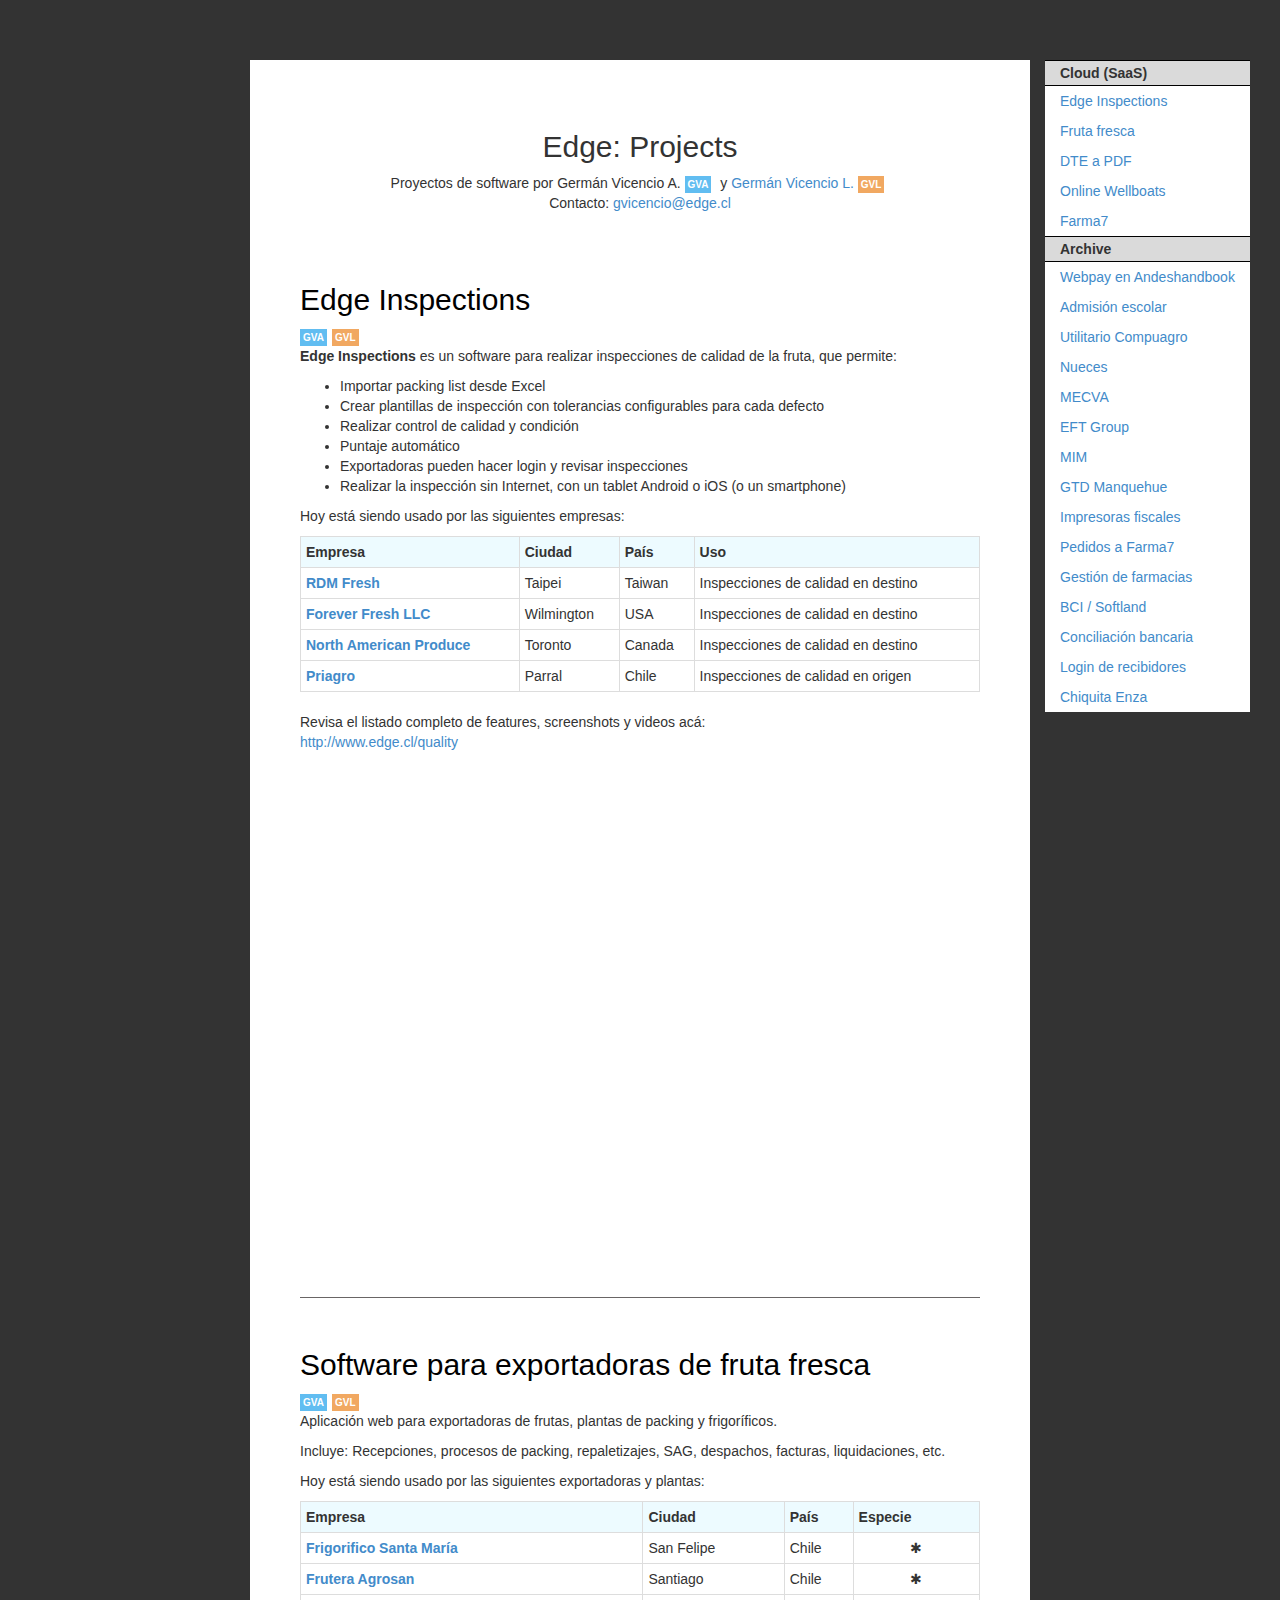
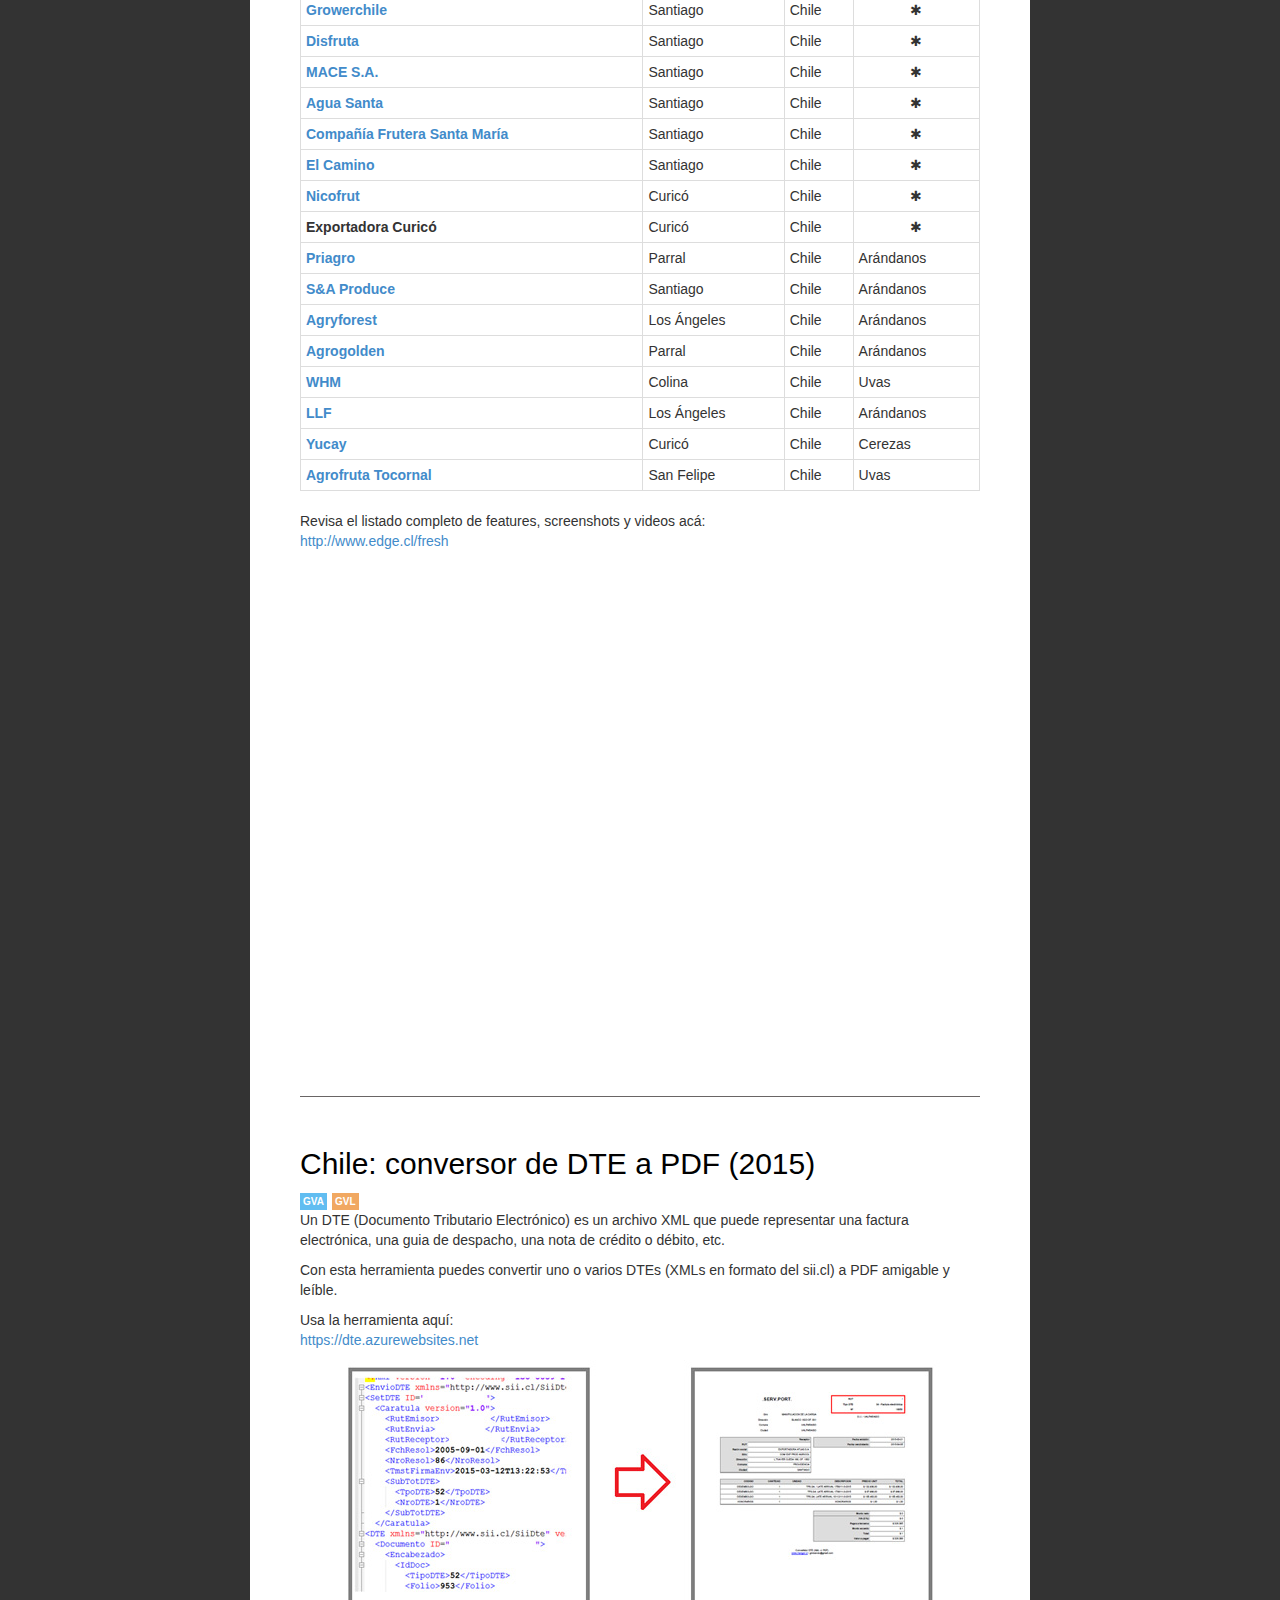
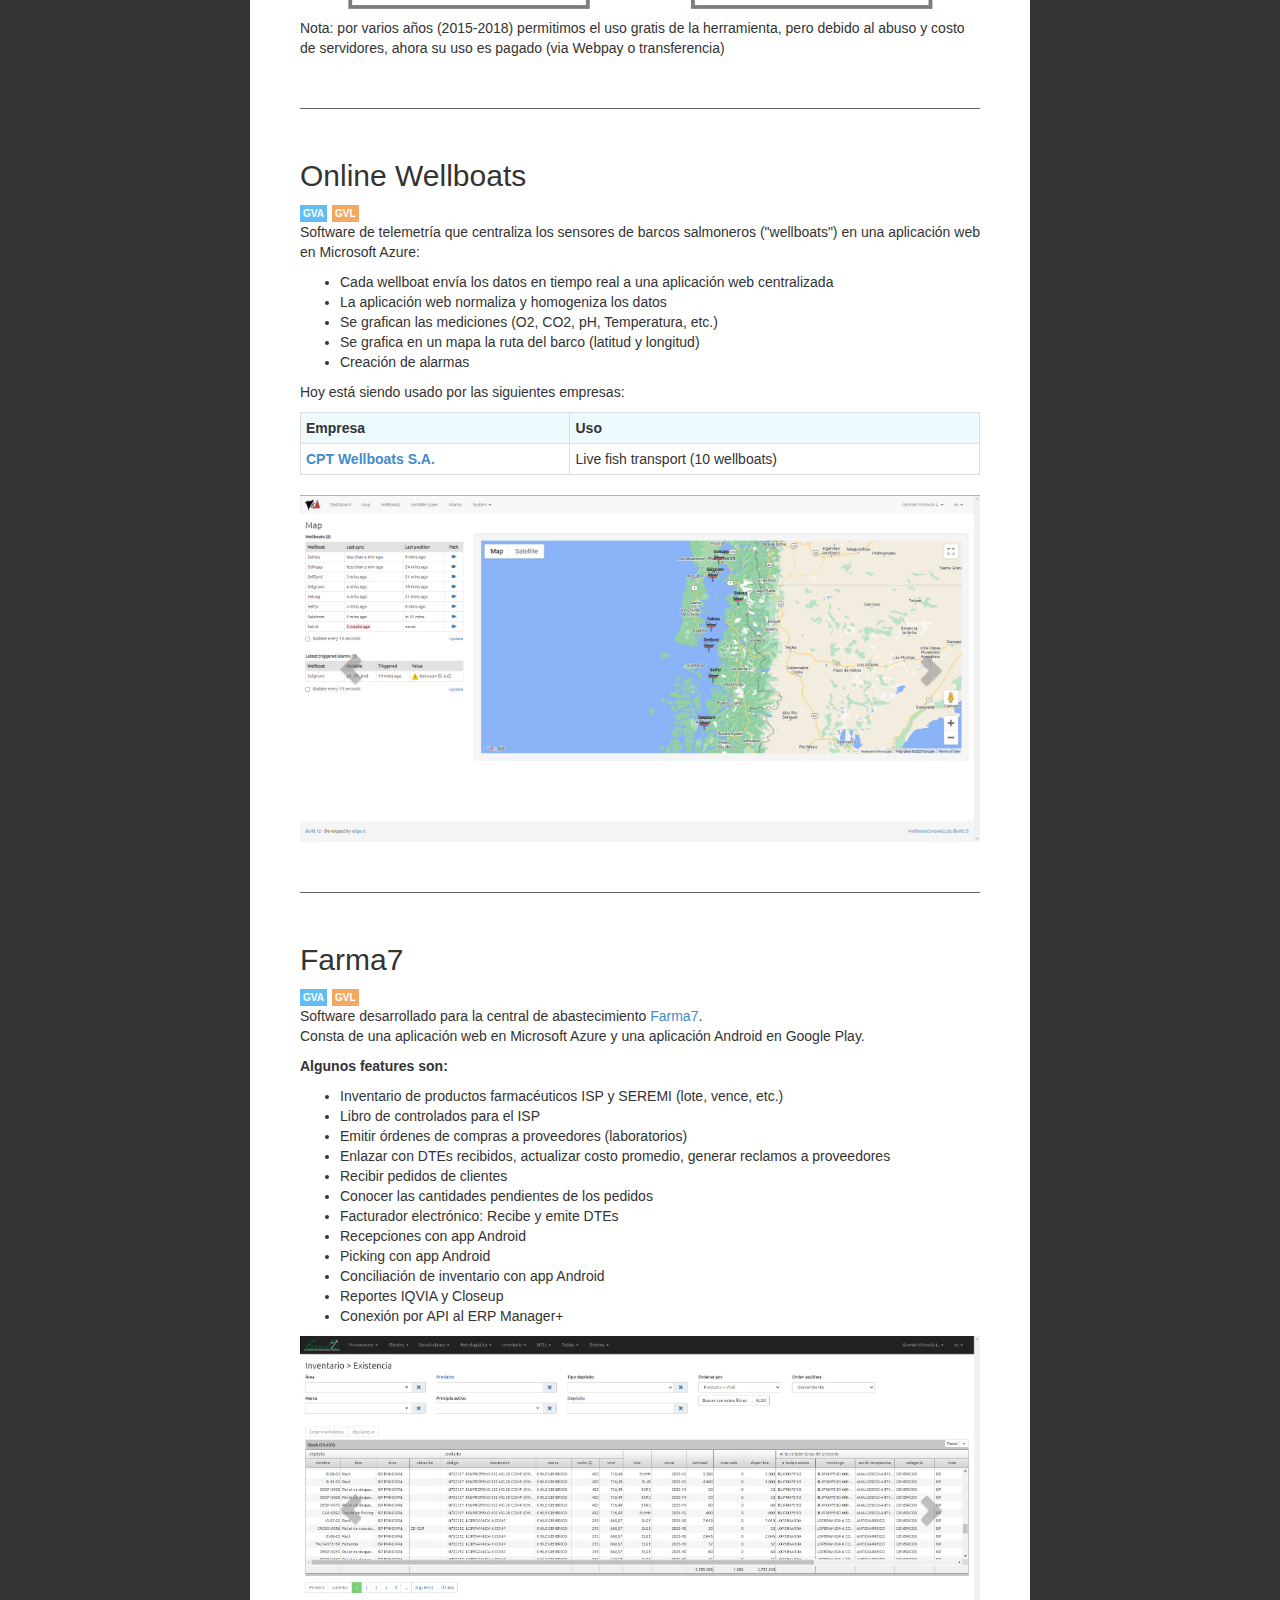
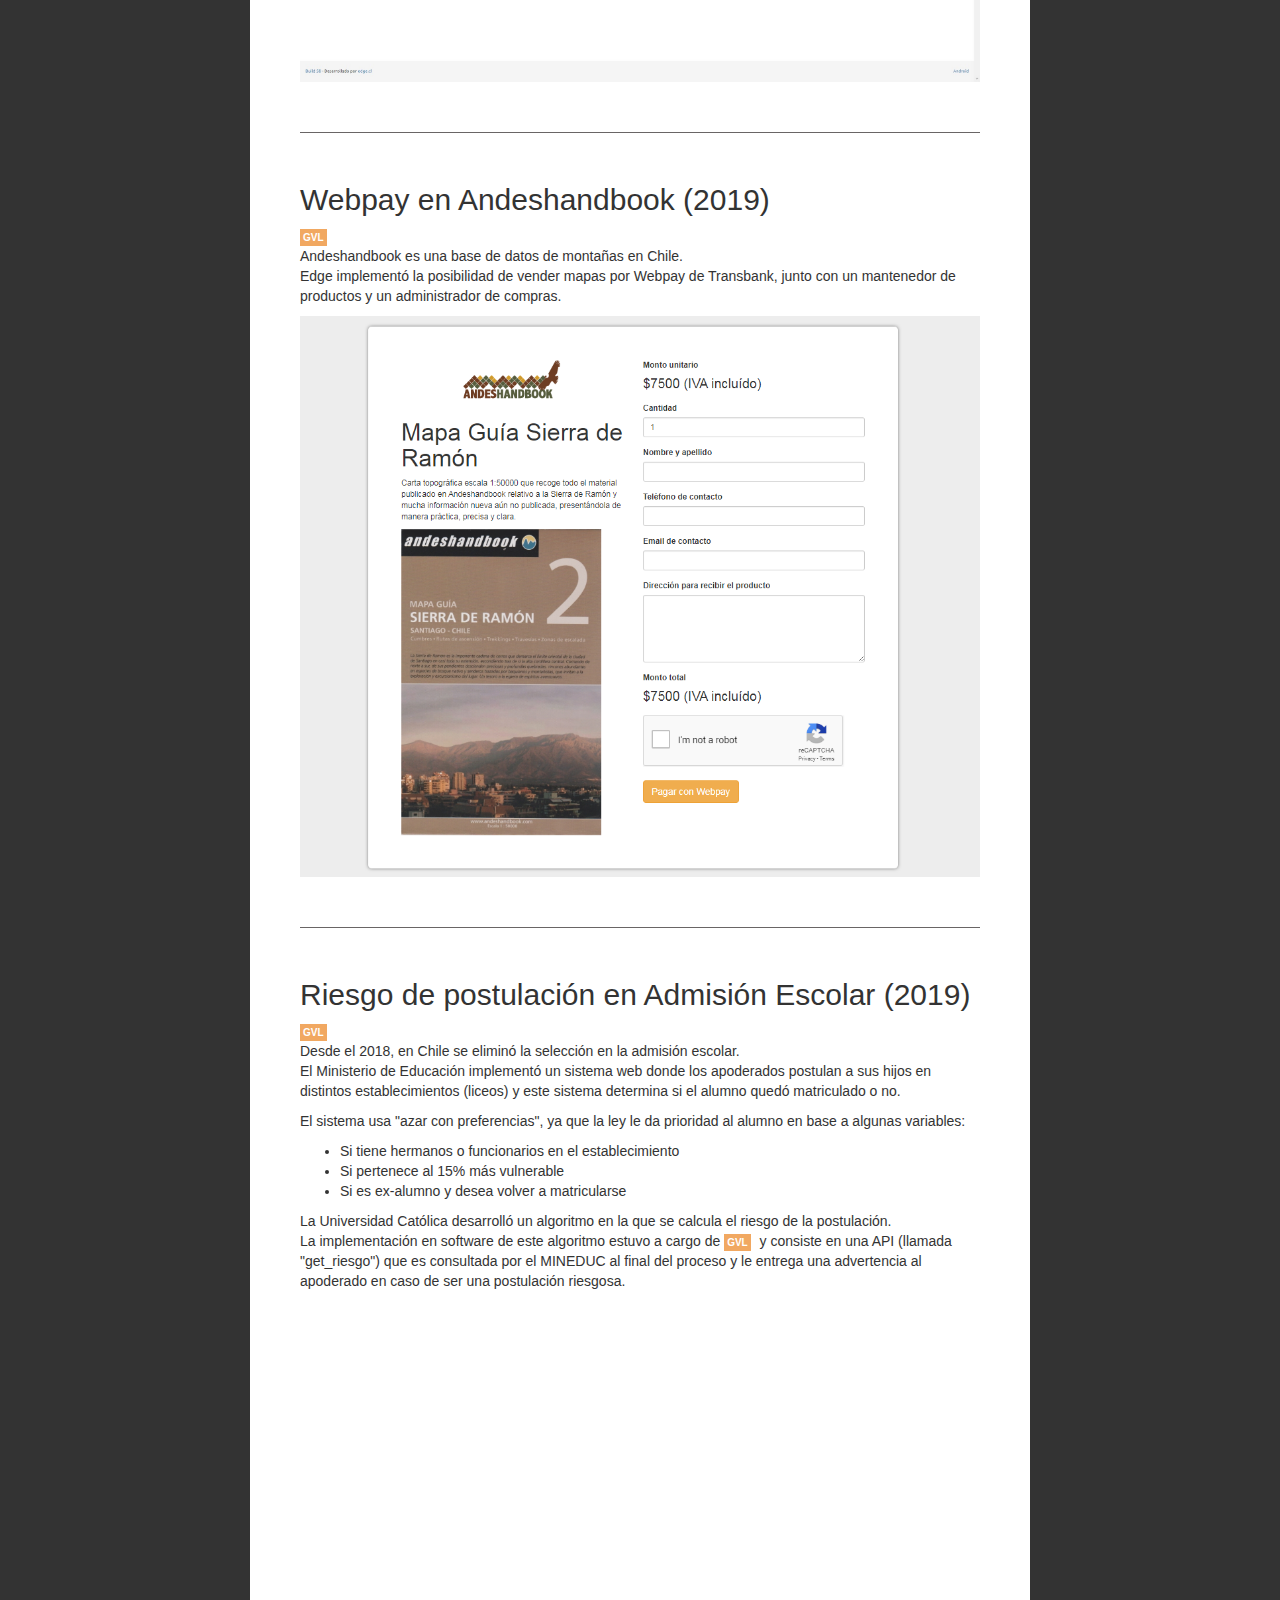
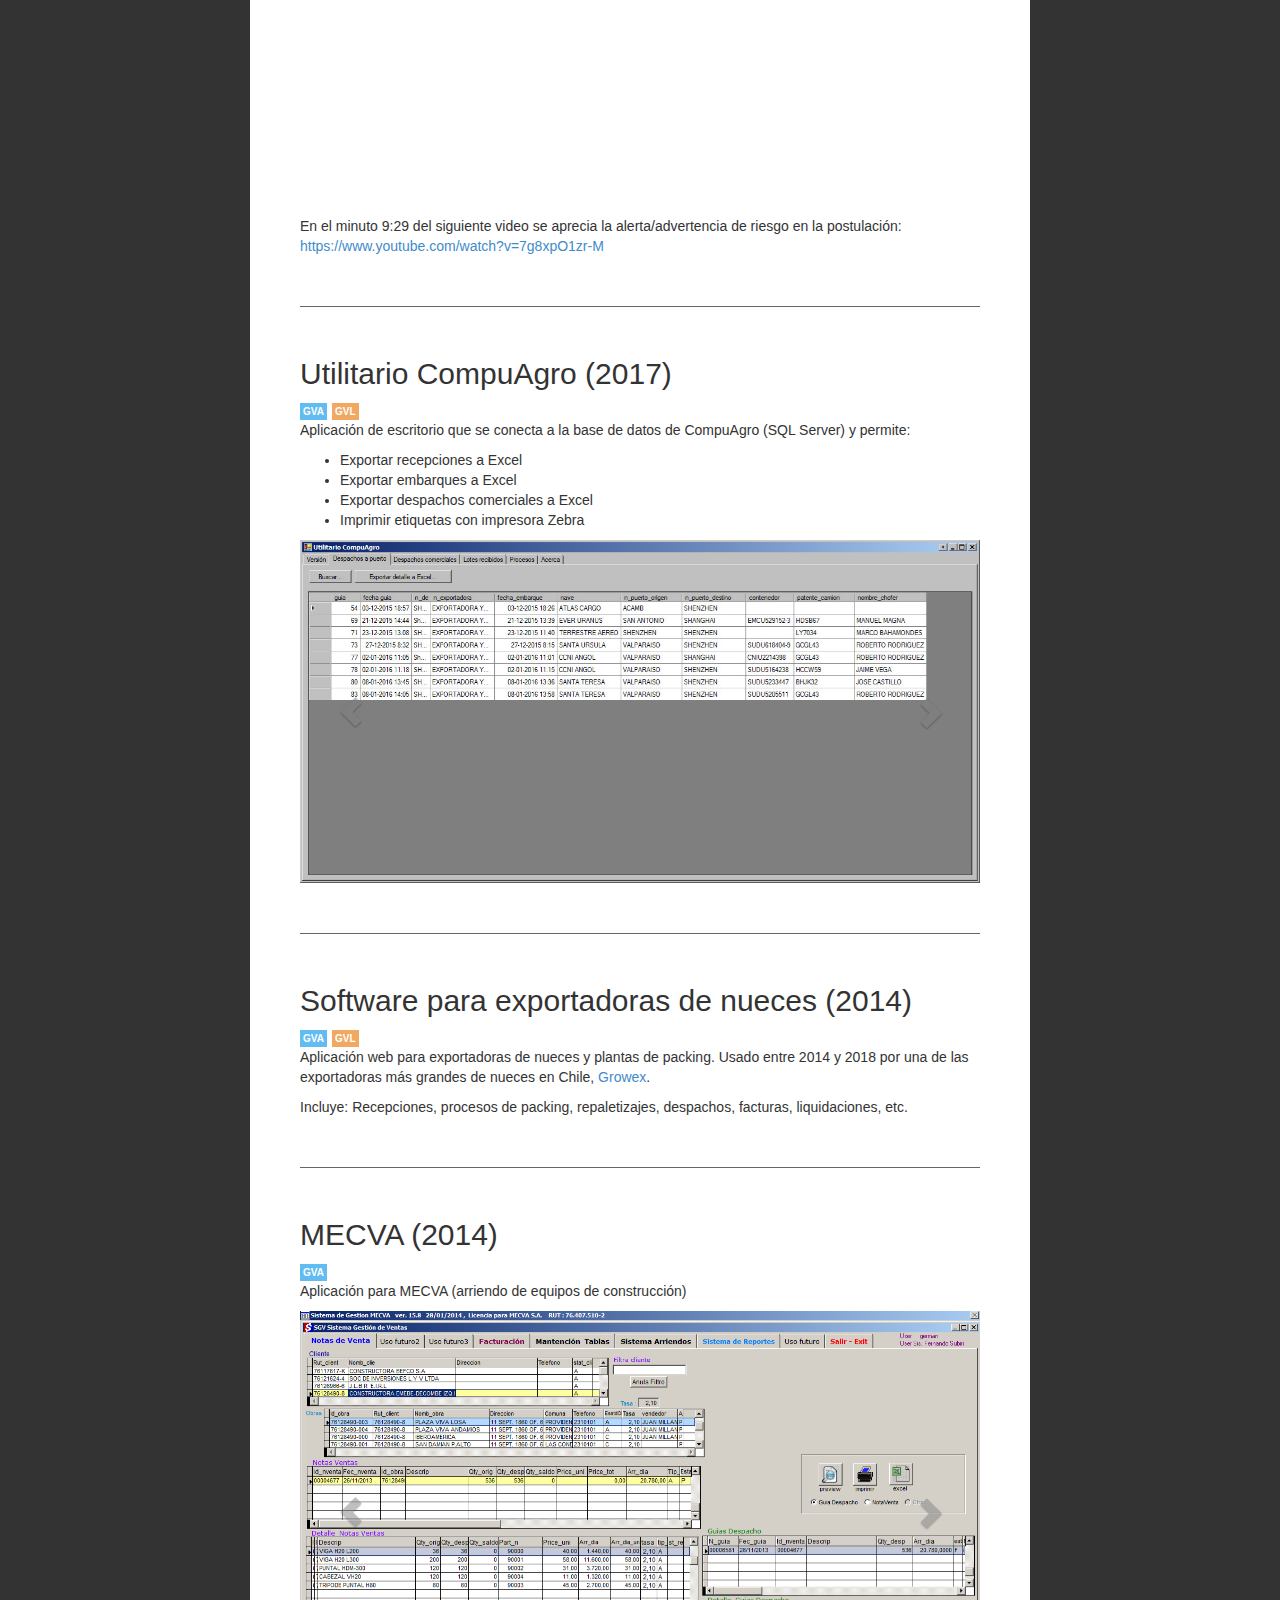
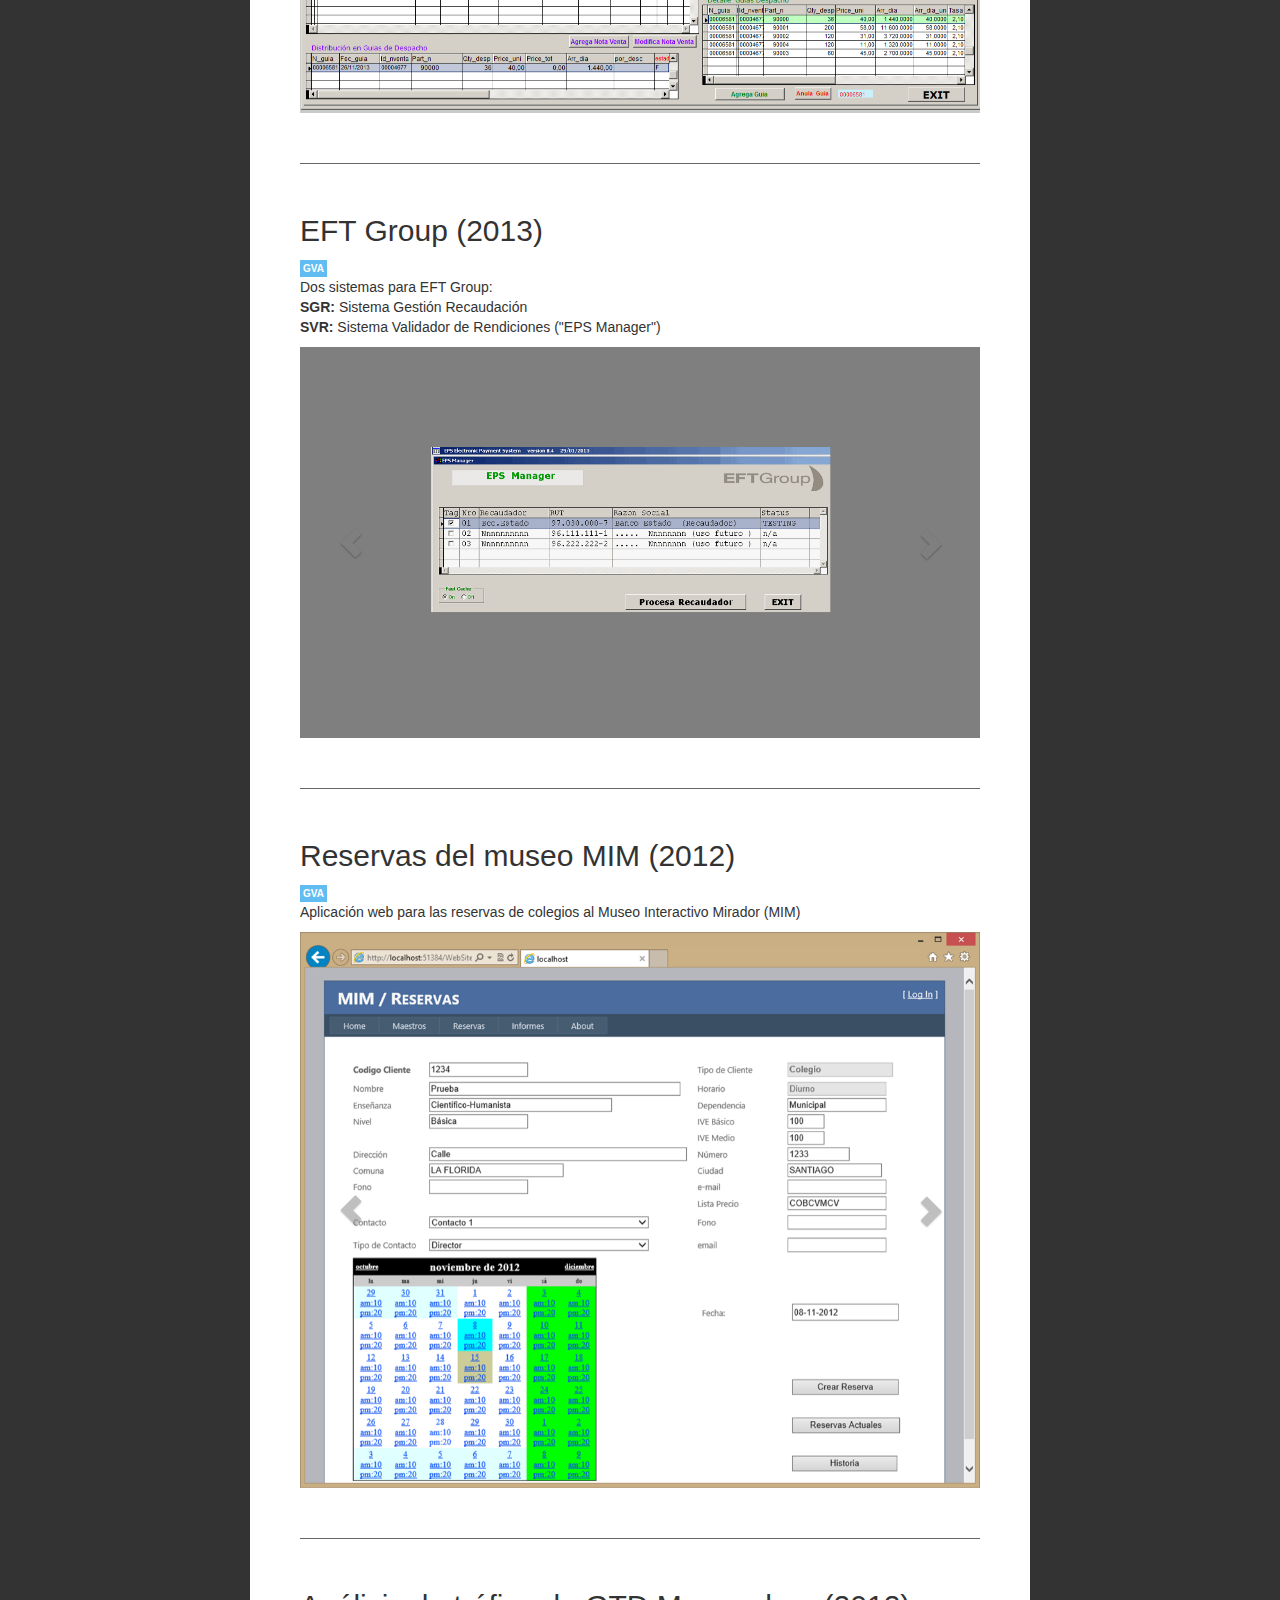
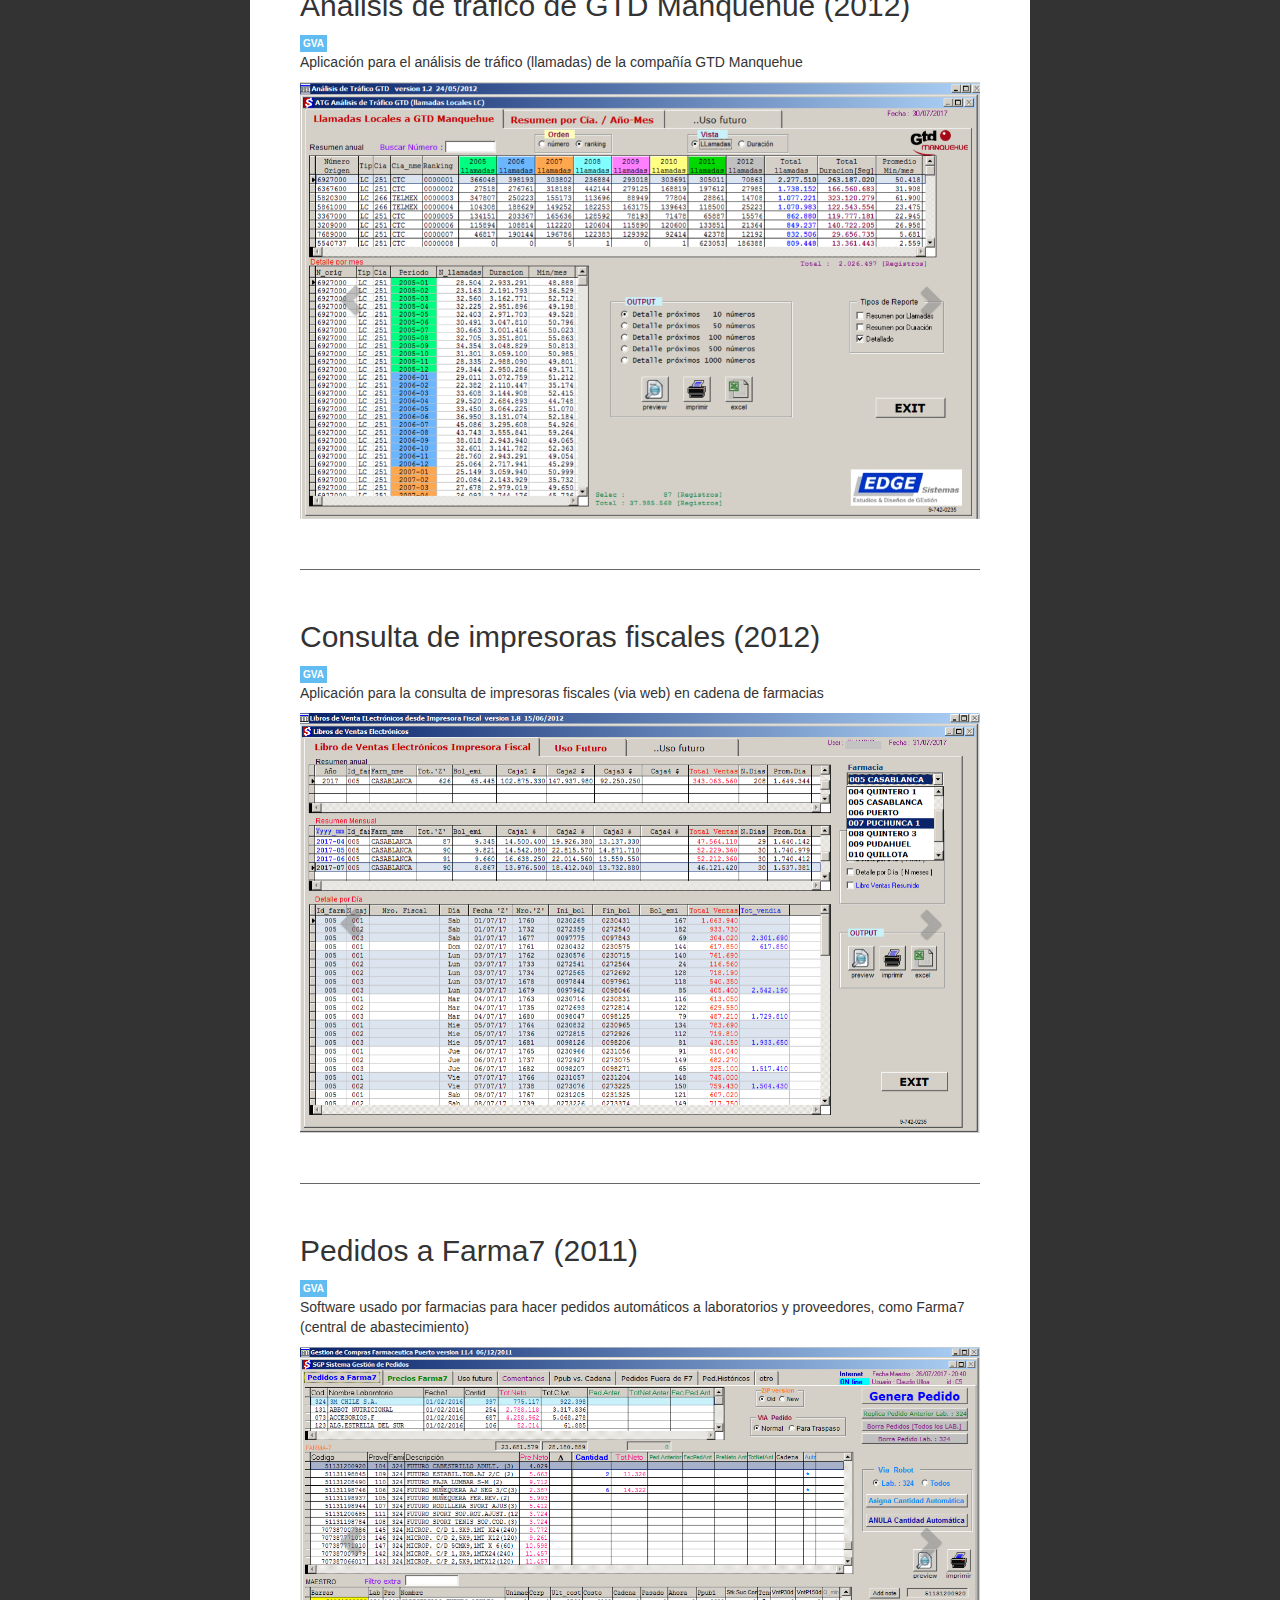
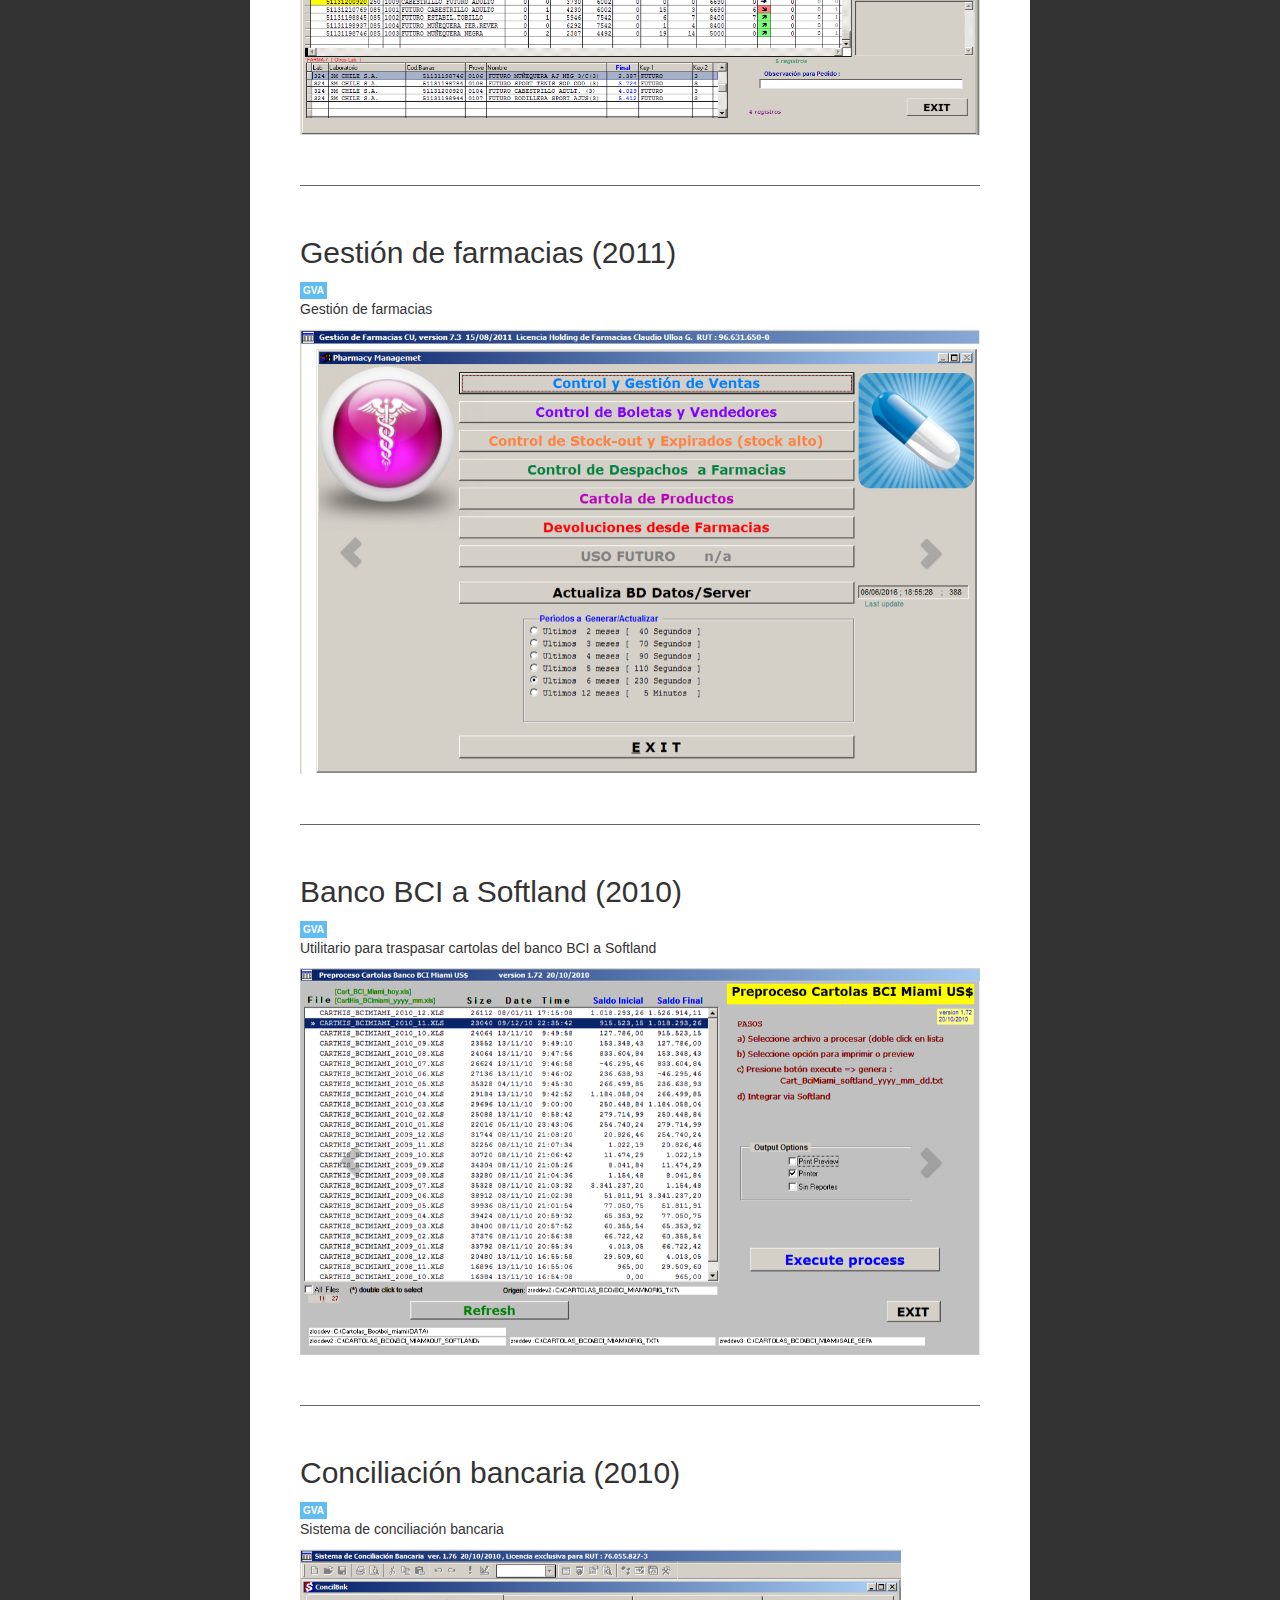
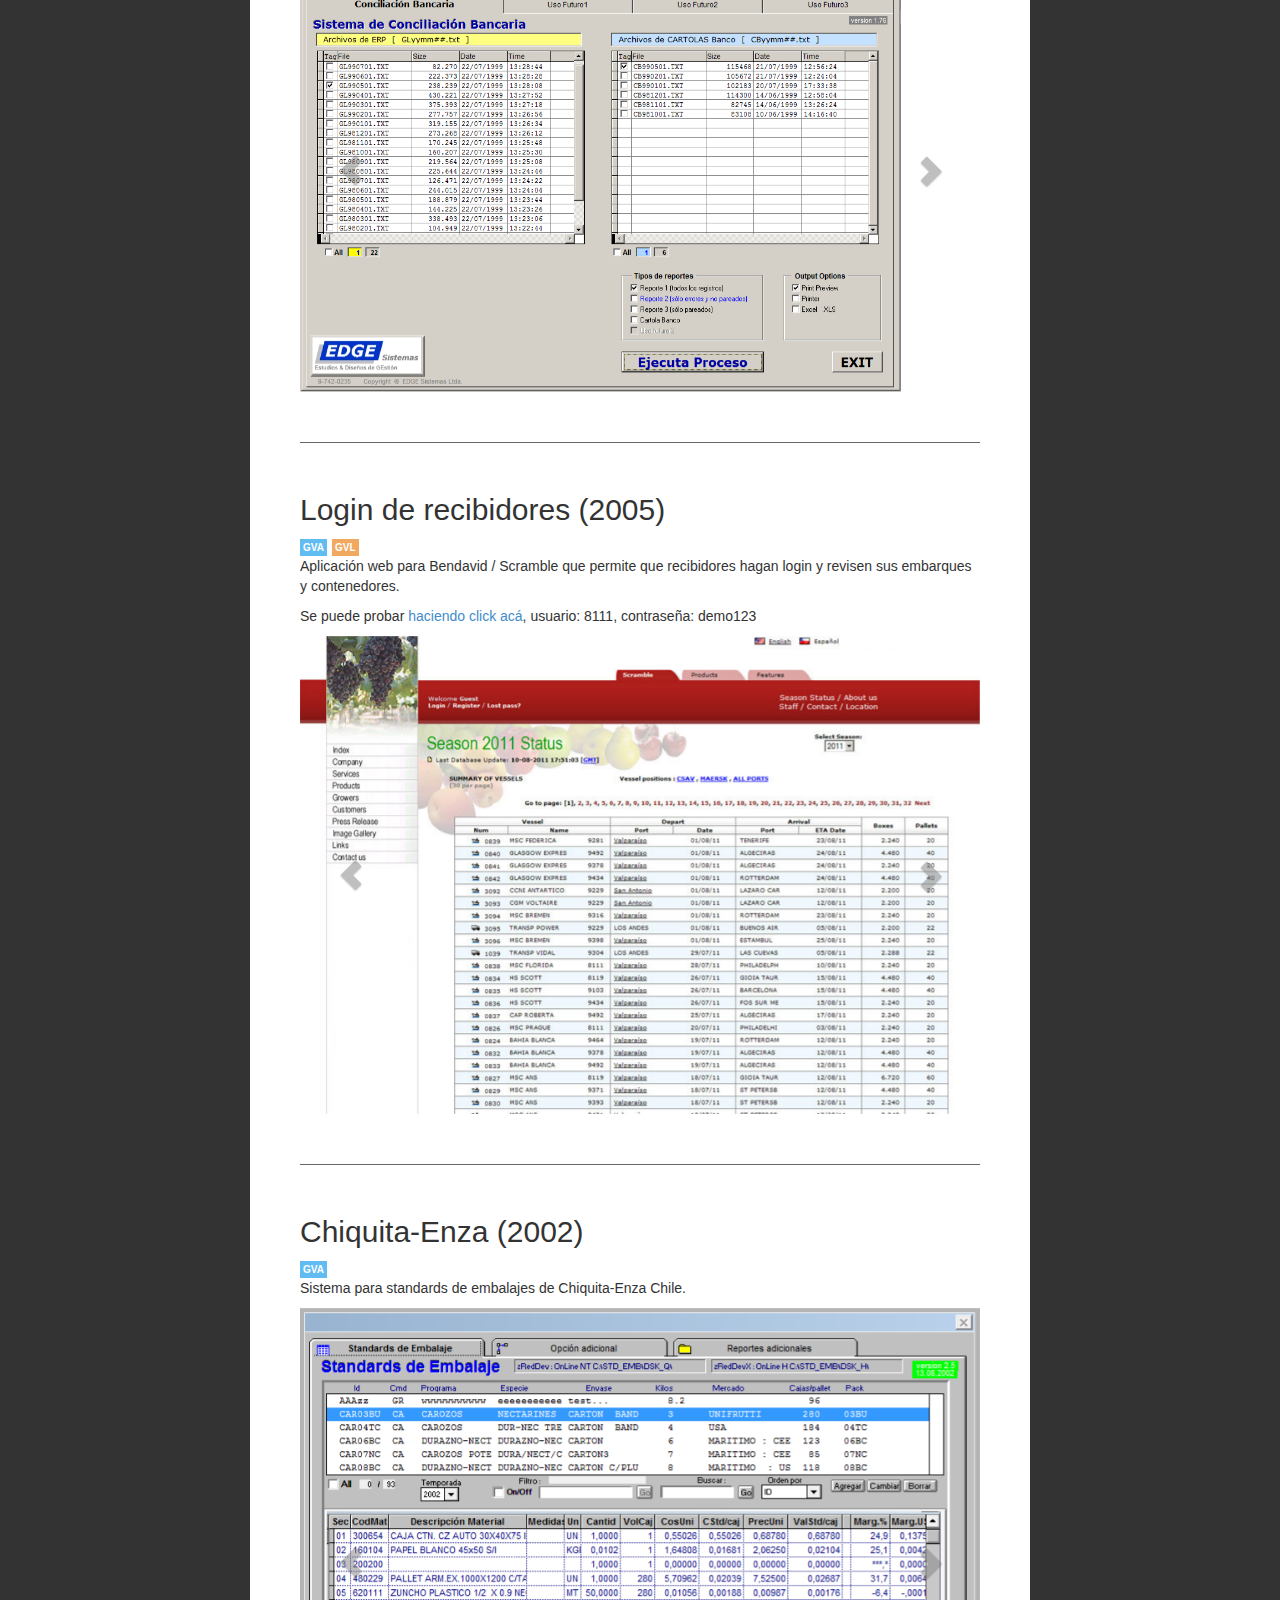
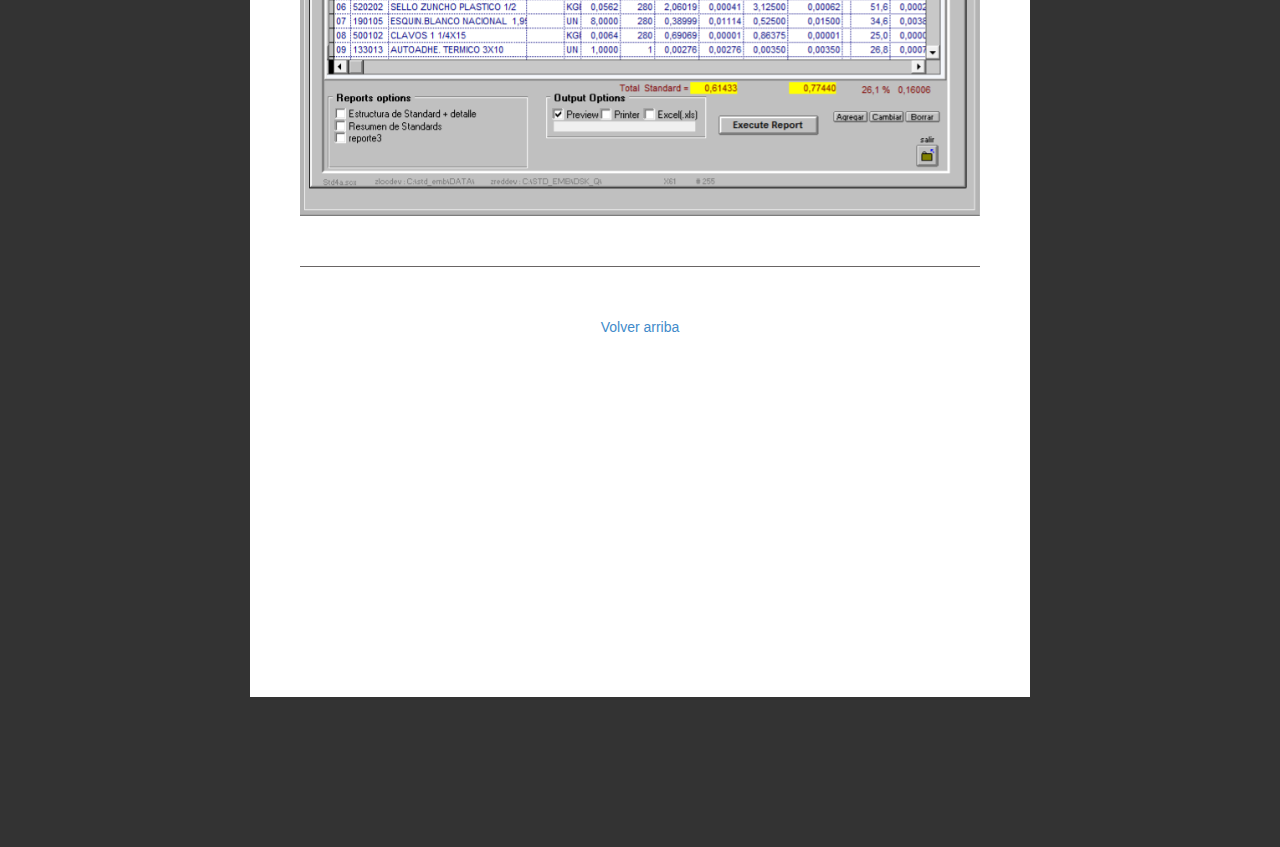
<file: index.html>
<!DOCTYPE html>
<html>
<head>
    <title>Edge: Projects</title>
    
    <meta name="viewport" content="width=device-width, initial-scale=1">
    <meta charset="UTF-8">
          
    <link rel="stylesheet" href="bower_components/bootstrap/dist/css/bootstrap.min.css">
    <link rel="stylesheet" href="style.css" />
       
    <!-- Analytics -->
    <script>
      (function(i,s,o,g,r,a,m){i['GoogleAnalyticsObject']=r;i[r]=i[r]||function(){
      (i[r].q=i[r].q||[]).push(arguments)},i[r].l=1*new Date();a=s.createElement(o),
      m=s.getElementsByTagName(o)[0];a.async=1;a.src=g;m.parentNode.insertBefore(a,m)
      })(window,document,'script','https://www.google-analytics.com/analytics.js','ga');

      ga('create', 'UA-98403818-1', 'auto');
      ga('send', 'pageview');

    </script>

    <script src="bower_components/jquery/dist/jquery.min.js"></script>
    <script src="bower_components/bootstrap/dist/js/bootstrap.min.js"></script>
    
    <script>
        $(document).ready(function() {       
            
        });
    </script>

    <style>
        body {
            position: relative;
            background-color: #333333;
        }
        
        hr { 
            border-top: 1px solid #696565;
            margin-top: 50px;
            margin-bottom: 50px;
        }
        
        .carousel-control {
            background: none !important;
        }
        
        .carousel-control > .glyphicon {
            color: gray !important;
        }
        
        .gva {
            color: white;
            background-color: #61bdf1;
            padding: 3px;
            font-size: 10px;
            font-weight: bold;
            margin-right: 5px;
        }
        
        .gvl {
            color: white;
            background-color: #f1a861;
            padding: 3px;
            font-size: 10px;
            font-weight: bold;
            margin-right: 5px;
        }
        
        .nav>li>span {
            padding: 2px 15px;
            display: block;
            border-bottom: 1px solid black;
            border-top: 1px solid black;
            background-color: #dadada;
            font-weight: bold;
        }
        
        .nav>li>a {
            padding: 5px 15px;
        }
        
        .nav>li.active {
            background-color: #c2e6f1;
        }
    </style>
</head>

<body data-spy="scroll" data-target="#menu">
    <div class="container">
        <div class="row">
            <div class="col-md-2"></div>
            <div class="col-md-8" style="padding: 50px; background-color: white">
                <h1 style="text-align: center">Edge: Projects</h1>
                
                <p style="text-align: center; margin-bottom: 70px">
                    Proyectos de software por Germán Vicencio A. <span class="gva">GVA</span> y <a href="http://www.manger.cl" target="_blank">Germán Vicencio L.</a> <span class="gvl">GVL</span><br/>
                    Contacto: <a href="mailto:gvicencio@edge.cl">gvicencio@edge.cl</a>
                </p>
                
                <h2 id="receiver"><a href="http://www.edge.cl/quality" target="_blank" style="color: black">Edge Inspections</a></h2>
                <span class="gva">GVA</span><span class="gvl">GVL</span>
                <p>
                    <strong>Edge Inspections</strong> es un software para realizar inspecciones de calidad de la fruta, que permite:
                </p>
                
                <ul>
                    <li>Importar packing list desde Excel</li>
                    <li>Crear plantillas de inspección con tolerancias configurables para cada defecto</li>
                    <li>Realizar control de calidad y condición</li>
                    <li>Puntaje automático</li>
                    <li>Exportadoras pueden hacer login y revisar inspecciones</li>
                    <li>Realizar la inspección sin Internet, con un tablet Android o iOS (o un smartphone)</li>
                </ul>
                
                <p>Hoy está siendo usado por las siguientes empresas:</p>
                <table class="table table-condensed table-bordered">
                    <tr style="background-color: #edfbff">
                        <th>Empresa</th>
                        <th>Ciudad</th>
                        <th>País</th>
                        <th>Uso</th>
                    </tr>
                    <tr>
                        <td><strong><a href="https://www.instagram.com/rdm_fresh/" target="_blank">RDM Fresh</a></strong></td>
                        <td>Taipei</td>
                        <td>Taiwan</td>
                        <td>Inspecciones de calidad en destino</td>
                    </tr>
                    <tr>
                        <td><strong><a href="http://www.foreverfreshllc.com" target="_blank">Forever Fresh LLC</a></strong></td>
                        <td>Wilmington</td>
                        <td>USA</td>
                        <td>Inspecciones de calidad en destino</td>
                    </tr>
                    <tr>
                        <td><strong><a href="http://www.naproduce.com" target="_blank">North American Produce</a></strong></td>
                        <td>Toronto</td>
                        <td>Canada</td>
                        <td>Inspecciones de calidad en destino</td>
                    </tr>
                    <tr>
                        <td><strong><a href="http://www.priagro.cl" target="_blank">Priagro</a></strong></td>
                        <td>Parral</td>
                        <td>Chile</td>
                        <td>Inspecciones de calidad en origen</td>
                    </tr>
                </table>
                
                <p>
                    Revisa el listado completo de features, screenshots y videos acá:<br/>
                    <a href="http://www.edge.cl/quality" target="_blank">http://www.edge.cl/quality</a>
                </p>
                
                <iframe width="100%" height="480" src="https://www.youtube.com/embed/3TowFDPTiE0" frameborder="0" allowfullscreen></iframe>

                <hr/>
            
                <h2 id="fresh-fruit"><a href="http://fresh.edge.cl" target="_blank" style="color: black">Software para exportadoras de fruta fresca</a></h2>
                <span class="gva">GVA</span><span class="gvl">GVL</span>
            
                <p>Aplicación web para exportadoras de frutas, plantas de packing y frigoríficos.</p>
                <p>Incluye: Recepciones, procesos de packing, repaletizajes, SAG, despachos, facturas, liquidaciones, etc.</p>
                
                <p>Hoy está siendo usado por las siguientes exportadoras y plantas:</p>
                <table class="table table-condensed table-bordered">
                    <tr style="background-color: #edfbff">
                        <th>Empresa</th>
                        <th>Ciudad</th>
                        <th>País</th>
                        <th>Especie</th>
                    </tr>
                    <tr>
                        <td><strong><a href="http://www.frigorificosantamaria.cl/" target="_blank">Frigorifico Santa María</a></strong></td>
                        <td>San Felipe</td>
                        <td>Chile</td>
                        <td style="text-align: center">✱</td>
                    </tr>
                    <tr>
                        <td><strong><a href="http://www.fruteraeuroamerica.com/" target="_blank">Frutera Agrosan</a></strong></td>
                        <td>Santiago</td>
                        <td>Chile</td>
                        <td style="text-align: center">✱</td>
                    </tr>
                    
                    <tr>
                        <td><strong><a href="http://www.growerchile.cl" target="_blank">Growerchile</a></strong></td>
                        <td>Santiago</td>
                        <td>Chile</td>
                        <td style="text-align: center">✱</td>
                    </tr>
                    <tr>
                        <td><strong><a href="http://www.disfruta.cl" target="_blank">Disfruta</a></strong></td>
                        <td>Santiago</td>
                        <td>Chile</td>
                        <td style="text-align: center">✱</td>
                    </tr>
                    <tr>
                        <td><strong><a href="http://www.macesa.cl/idioma/inicio/" target="_blank">MACE S.A.</a></strong></td>
                        <td>Santiago</td>
                        <td>Chile</td>
                        <td style="text-align: center">✱</td>
                    </tr>
                    <tr>
                        <td><strong><a href="http://www.greentree.cl/ingles/index.html" target="_blank">Agua Santa</a></strong></td>
                        <td>Santiago</td>
                        <td>Chile</td>
                        <td style="text-align: center">✱</td>
                    </tr>
                    <tr>
                        <td><strong><a href="http://www.cfsm.cl/" target="_blank">Compañía Frutera Santa María</a></strong></td>
                        <td>Santiago</td>
                        <td>Chile</td>
                        <td style="text-align: center">✱</td>
                    </tr>
                    <tr>
                        <td><strong><a href="http://www.elcamino.cl" target="_blank">El Camino</a></strong></td>
                        <td>Santiago</td>
                        <td>Chile</td>
                        <td style="text-align: center">✱</td>
                    </tr>

                    <tr>
                        <td><strong><a href="https://nicofrut.com" target="_blank">Nicofrut</a></strong></td>
                        <td>Curicó</td>
                        <td>Chile</td>
                        <td style="text-align: center">✱</td>
                    </tr>
                    <tr>
                        <td><strong>Exportadora Curicó</strong></td>
                        <td>Curicó</td>
                        <td>Chile</td>
                        <td style="text-align: center">✱</td>
                    </tr>
                    <tr>
                        <td><strong><a href="https://www.youtube.com/watch?v=cvfIRvffKCg" target="_blank">Priagro</a></strong></td>
                        <td>Parral</td>
                        <td>Chile</td>
                        <td>Arándanos</td>
                    </tr>
                    <tr>
                        <td><strong><a href="http://www.sagroup.global/" target="_blank">S&amp;A Produce</a></strong></td>
                        <td>Santiago</td>
                        <td>Chile</td>
                        <td>Arándanos</td>
                    </tr>   
                    <tr>
                        <td><strong><a href="http://www.agryforest.cl" target="_blank">Agryforest</a></strong></td>
                        <td>Los Ángeles</td>
                        <td>Chile</td>
                        <td>Arándanos</td>
                    </tr>
                    <tr>
                        <td><strong><a href="http://www.agrogolden.cl" target="_blank">Agrogolden</a></strong></td>
                        <td>Parral</td>
                        <td>Chile</td>
                        <td>Arándanos</td>
                    </tr>
                   
                    <tr>
                        <td><strong><a href="http://whmfresh.com/" target="_blank">WHM</a></strong></td>
                        <td>Colina</td>
                        <td>Chile</td>
                        <td>Uvas</td>
                    </tr>
                    
                    <tr>
                        <td><strong><a href="https://www.llf.cl" target="_blank">LLF</a></strong></td>
                        <td>Los Ángeles</td>
                        <td>Chile</td>
                        <td>Arándanos</td>
                    </tr>
                    <tr>
                        <td><strong><a href="http://www.yucay.cl" target="_blank">Yucay</a></strong></td>
                        <td>Curicó</td>
                        <td>Chile</td>
                        <td>Cerezas</td>
                    </tr>
                    <tr>
                        <td><strong><a href="http://www.naturalquality.cl" target="_blank">Agrofruta Tocornal</a></strong></td>
                        <td>San Felipe</td>
                        <td>Chile</td>
                        <td>Uvas</td>
                    </tr>
                </table>
                <p>
                    Revisa el listado completo de features, screenshots y videos acá:<br/>
                    <a href="http://fresh.edge.cl" target="_blank">http://www.edge.cl/fresh</a>
                </p>

                <iframe width="100%" height="480" src="https://www.youtube.com/embed/IydBJVTtPTE" frameborder="0" allowfullscreen></iframe>

                <hr/>
                
                <h2 id="dte"><a href="https://dte.azurewebsites.net" target="_blank" style="color: black">Chile: conversor de DTE a PDF (2015)</a></h2>
                <span class="gva">GVA</span><span class="gvl">GVL</span>
            
                <p>Un DTE (Documento Tributario Electrónico) es un archivo XML que puede representar una factura electrónica, una guia de despacho, una nota de crédito o débito, etc.</p>
                <p>Con esta herramienta puedes convertir uno o varios DTEs (XMLs en formato del sii.cl) a PDF amigable y leíble.</p>
                </p>
                <p>
                    Usa la herramienta aquí:<br/>
                    <a href="https://dte.azurewebsites.net" target="_blank">https://dte.azurewebsites.net</a>
                </p>
                
                <div style="text-align: center">
                    <a href="img/dte.jpg" target="_blank">
                        <img style="max-width: 100%;" alt="" src="img/dte.jpg" />
                    </a>
                </div>
            
                <p>Nota: por varios años (2015-2018) permitimos el uso gratis de la herramienta, pero debido al abuso y costo de servidores, ahora su uso es pagado (via Webpay o transferencia)</p>

                <hr/>
            
                <h2 id="wellboats">Online Wellboats</h2>
                <span class="gva">GVA</span><span class="gvl">GVL</span>
                <p>
                  Software de telemetría que centraliza los sensores de barcos salmoneros ("wellboats") en una aplicación web en Microsoft Azure:
                </p>
                
                <ul>
                    <li>Cada wellboat envía los datos en tiempo real a una aplicación web centralizada</li>
                    <li>La aplicación web normaliza y homogeniza los datos</li>
                    <li>Se grafican las mediciones (O2, CO2, pH, Temperatura, etc.)</li>
                    <li>Se grafica en un mapa la ruta del barco (latitud y longitud)</li>
                    <li>Creación de alarmas</li>
                </ul>
                               
                <p>Hoy está siendo usado por las siguientes empresas:</p>
                <table class="table table-condensed table-bordered">
                    <tr style="background-color: #edfbff">
                        <th>Empresa</th>
                        <th>Uso</th>
                    </tr>
                    <tr>
                        <td><strong><a href="http://www.cpt.cl" target="_blank">CPT Wellboats S.A.</a></strong></td>
                        <td>Live fish transport (10 wellboats)</td>
                    </tr>
                </table>
                
                <div id="cpt-carousel" class="carousel slide" data-ride="carousel" data-interval="false">
                    <!-- Wrapper for slides -->
                    <div class="carousel-inner" role="listbox">
                        <div class="item active">
                            <a href="img/cpt-01.jpg" target="_blank">
                                <img alt="" src="img/cpt-01.jpg" style="margin: auto;" />
                            </a>
                        </div>
                        <div class="item">
                            <a href="img/cpt-02.jpg" target="_blank">
                                <img alt="" src="img/cpt-02.jpg" style="margin: auto;" />
                            </a>
                        </div>
                        <div class="item">
                            <a href="img/cpt-03.jpg" target="_blank">
                                <img alt="" src="img/cpt-03.jpg" style="margin: auto;" />
                            </a>
                        </div>
                    </div>

                    <!-- Controls -->
                    <a class="left carousel-control" href="#cpt-carousel" role="button" data-slide="prev">
                        <span class="glyphicon glyphicon-chevron-left" aria-hidden="true"></span>
                        <span class="sr-only">Previous</span>
                    </a>
                    <a class="right carousel-control" href="#cpt-carousel" role="button" data-slide="next">
                        <span class="glyphicon glyphicon-chevron-right" aria-hidden="true"></span>
                        <span class="sr-only">Next</span>
                    </a>
                </div>
            
                <hr/>
            
                <h2 id="farma7">Farma7</h2>
                <span class="gva">GVA</span><span class="gvl">GVL</span>
                <p>
                  Software desarrollado para la central de abastecimiento <a href="http://www.farma7.cl" target="_blank">Farma7</a>.<br>
                    Consta de una aplicación web en Microsoft Azure y una aplicación Android en Google Play.
                </p>
                <p>
                    <strong>Algunos features son:</strong>
                </p>
                
                <ul>
                    <li>Inventario de productos farmacéuticos ISP y SEREMI (lote, vence, etc.)</li>
                    <li>Libro de controlados para el ISP</li>
                    <li>Emitir órdenes de compras a proveedores (laboratorios)</li>
                    <li>Enlazar con DTEs recibidos, actualizar costo promedio, generar reclamos a proveedores</li>
                    <li>Recibir pedidos de clientes</li>
                    <li>Conocer las cantidades pendientes de los pedidos</li>
                    <li>Facturador electrónico: Recibe y emite DTEs</li>
                    <li>Recepciones con app Android</li>
                    <li>Picking con app Android</li>
                    <li>Conciliación de inventario con app Android</li>
                    <li>Reportes IQVIA y Closeup</li>
                    <li>Conexión por API al ERP Manager+</li>
                </ul>
                
                <div id="farma7-carousel" class="carousel slide" data-ride="carousel" data-interval="false">
                    <!-- Wrapper for slides -->
                    <div class="carousel-inner" role="listbox">
                        <div class="item active">
                            <a href="img/farma7-01.jpg" target="_blank">
                                <img alt="" src="img/farma7-01.jpg" style="margin: auto;" />
                            </a>
                        </div>
                        <div class="item">
                            <a href="img/farma7-02.jpg" target="_blank">
                                <img alt="" src="img/farma7-02.jpg" style="margin: auto;" />
                            </a>
                        </div>
                        <div class="item">
                            <a href="img/farma7-03.jpg" target="_blank">
                                <img alt="" src="img/farma7-03.jpg" style="margin: auto;" />
                            </a>
                        </div>
                    </div>

                    <!-- Controls -->
                    <a class="left carousel-control" href="#farma7-carousel" role="button" data-slide="prev">
                        <span class="glyphicon glyphicon-chevron-left" aria-hidden="true"></span>
                        <span class="sr-only">Previous</span>
                    </a>
                    <a class="right carousel-control" href="#farma7-carousel" role="button" data-slide="next">
                        <span class="glyphicon glyphicon-chevron-right" aria-hidden="true"></span>
                        <span class="sr-only">Next</span>
                    </a>
                </div>

                <hr/>
                
                <h2 id="andeshandbook">Webpay en Andeshandbook (2019)</h2>
                <span class="gvl">GVL</span>
                <p>
                    Andeshandbook es una base de datos de montañas en Chile.<br/>
                    Edge implementó la posibilidad de vender mapas por Webpay de Transbank, junto con un mantenedor de productos y un administrador de compras.
                </p>
                
                <div style="text-align: center">
                    <a href="img/andeshandbook.png" target="_blank">
                        <img style="max-width: 100%;" alt="" src="img/andeshandbook.png" />
                    </a>
                </div>
                
                <hr/>
                
                <h2 id="sae">Riesgo de postulación en Admisión Escolar (2019)</h2>
                <span class="gvl">GVL</span>
                <p>
                    Desde el 2018, en Chile se eliminó la selección en la admisión escolar.<br/>
                    El Ministerio de Educación implementó un sistema web donde los apoderados postulan a sus hijos en distintos establecimientos (liceos) y este sistema determina si el alumno quedó matriculado o no.
                </p>
                
                <p>El sistema usa "azar con preferencias", ya que la ley le da prioridad al alumno en base a algunas variables:</p>
                
                <ul>
                    <li>Si tiene hermanos o funcionarios en el establecimiento</li>
                    <li>Si pertenece al 15% más vulnerable</li>
                    <li>Si es ex-alumno y desea volver a matricularse</li>
                </ul>
                
                <p>
                    La Universidad Católica desarrolló un algoritmo en la que se calcula el riesgo de la postulación.<br/>
                    La implementación en software de este algoritmo estuvo a cargo de <span class="gvl">GVL</span> y consiste en una API (llamada "get_riesgo") que es consultada por el MINEDUC al final del proceso y le entrega una advertencia al apoderado en caso de ser una postulación riesgosa.
                </p>
                
                <iframe width="100%" height="480" src="https://www.youtube.com/embed/k2q8aHL5C_k" frameborder="0" allowfullscreen></iframe>
                
                <p style="margin-top: 30px">En el minuto 9:29 del siguiente video se aprecia la alerta/advertencia de riesgo en la postulación: <a target="_blank" href="https://www.youtube.com/watch?v=7g8xpO1zr-M">https://www.youtube.com/watch?v=7g8xpO1zr-M</a></p>
                
                <hr/>
                
                <h2 id="compuagro">Utilitario CompuAgro (2017)</h2>
                <span class="gva">GVA</span><span class="gvl">GVL</span>
                <p>
                  Aplicación de escritorio que se conecta a la base de datos de CompuAgro (SQL Server) y permite:
                </p>
                
                <ul>
                    <li>Exportar recepciones a Excel</li>
                    <li>Exportar embarques a Excel</li>
                    <li>Exportar despachos comerciales a Excel</li>
                    <li>Imprimir etiquetas con impresora Zebra</li>
                </ul>
              
                <div id="compuagro-carousel" class="carousel slide" data-ride="carousel" data-interval="false">
                    <!-- Wrapper for slides -->
                    <div class="carousel-inner" role="listbox">
                        <div class="item active">
                            <a href="img/compuagro-tools-1.jpg" target="_blank">
                                <img alt="" src="img/compuagro-tools-1.jpg" style="margin: auto;" />
                            </a>
                        </div>
                        <div class="item">
                            <a href="img/compuagro-tools-2.jpg" target="_blank">
                                <img alt="" src="img/compuagro-tools-2.jpg" style="margin: auto;" />
                            </a>
                        </div>
                        <div class="item">
                            <a href="img/compuagro-tools-3.jpg" target="_blank">
                                <img alt="" src="img/compuagro-tools-3.jpg" style="margin: auto;" />
                            </a>
                        </div>
                        <div class="item">
                            <a href="img/compuagro-tools-4.jpg" target="_blank">
                                <img alt="" src="img/compuagro-tools-4.jpg" style="margin: auto;" />
                            </a>
                        </div>
                    </div>

                    <!-- Controls -->
                    <a class="left carousel-control" href="#compuagro-carousel" role="button" data-slide="prev">
                        <span class="glyphicon glyphicon-chevron-left" aria-hidden="true"></span>
                        <span class="sr-only">Previous</span>
                    </a>
                    <a class="right carousel-control" href="#compuagro-carousel" role="button" data-slide="next">
                        <span class="glyphicon glyphicon-chevron-right" aria-hidden="true"></span>
                        <span class="sr-only">Next</span>
                    </a>
                </div>
                
                <hr/>
                
                <h2 id="walnuts">Software para exportadoras de nueces (2014)</h2>
                <span class="gva">GVA</span><span class="gvl">GVL</span>
                      
                <p>Aplicación web para exportadoras de nueces y plantas de packing. Usado entre 2014 y 2018 por una de las exportadoras más grandes de nueces en Chile, <a href="http://www.growex.cl" target="_blank">Growex</a>.</p>
                <p>Incluye: Recepciones, procesos de packing, repaletizajes, despachos, facturas, liquidaciones, etc.</p>
                                
                <hr/>
                
                <h2 id="mecva">MECVA (2014)</h2>
                <span class="gva">GVA</span>
                
                <p>Aplicación para MECVA (arriendo de equipos de construcción)</p>

                <div id="mecva-carousel" class="carousel slide" data-ride="carousel" data-interval="false">
                    <!-- Wrapper for slides -->
                    <div class="carousel-inner" role="listbox">
                        <div class="item active">
                            <a target="_blank" href="img/mecva-1.png"><img alt="" src="img/mecva-1.png" style="margin: auto;" /></a>
                        </div>
                        <div class="item">
                            <a target="_blank" href="img/mecva-2.png"><img alt="" src="img/mecva-2.png" style="margin: auto;" /></a>
                        </div>
                        <div class="item">
                            <a target="_blank" href="img/mecva-3.png"><img alt="" src="img/mecva-3.png" style="margin: auto;" /></a>
                        </div>
                        <div class="item">
                            <a target="_blank" href="img/mecva-4.png"><img alt="" src="img/mecva-4.png" style="margin: auto;" /></a>
                        </div>
                    </div>

                    <!-- Controls -->
                    <a class="left carousel-control" href="#mecva-carousel" role="button" data-slide="prev">
                        <span class="glyphicon glyphicon-chevron-left" aria-hidden="true"></span>
                        <span class="sr-only">Previous</span>
                    </a>
                    <a class="right carousel-control" href="#mecva-carousel" role="button" data-slide="next">
                        <span style="color: black" class="glyphicon glyphicon-chevron-right" aria-hidden="true"></span>
                        <span class="sr-only">Next</span>
                    </a>
                </div>
                
                <hr/>
                
                <h2 id="eft">EFT Group (2013)</h2>
                <span class="gva">GVA</span>
                
                <p>
                    Dos sistemas para EFT Group:<br/>
                    <strong>SGR:</strong> Sistema Gestión Recaudación<br/>
                    <strong>SVR:</strong> Sistema Validador de Rendiciones ("EPS Manager")<br/>
                </p>
                                
                <div id="eft-carousel" class="carousel slide" data-ride="carousel" data-interval="false">
                    <!-- Wrapper for slides -->
                    <div class="carousel-inner" role="listbox">
                        <div class="item active">
                            <a target="_blank" href="img/eft-1.png"><img alt="" src="img/eft-1.png" style="margin: auto;" /></a>
                        </div>
                        <div class="item">
                            <a target="_blank" href="img/eft-2.png"><img alt="" src="img/eft-2.png" style="margin: auto;" /></a>
                        </div>
                    </div>

                    <!-- Controls -->
                    <a class="left carousel-control" href="#eft-carousel" role="button" data-slide="prev">
                        <span class="glyphicon glyphicon-chevron-left" aria-hidden="true"></span>
                        <span class="sr-only">Previous</span>
                    </a>
                    <a class="right carousel-control" href="#eft-carousel" role="button" data-slide="next">
                        <span class="glyphicon glyphicon-chevron-right" aria-hidden="true"></span>
                        <span class="sr-only">Next</span>
                    </a>
                </div>

                <hr/>
                
                <h2 id="mim">Reservas del museo MIM (2012)</h2>
                <span class="gva">GVA</span>
                
                <p>Aplicación web para las reservas de colegios al Museo Interactivo Mirador (MIM)</p>

                <div id="mim-carousel" class="carousel slide" data-ride="carousel" data-interval="false">
                    <!-- Wrapper for slides -->
                    <div class="carousel-inner" role="listbox">
                        <div class="item active">
                            <a target="_blank" href="img/mim-1.png"><img alt="" src="img/mim-1.png" style="margin: auto;" /></a>
                        </div>
                        <div class="item">
                            <a target="_blank" href="img/mim-2.png"><img alt="" src="img/mim-2.png" style="margin: auto;" /></a>
                        </div>
                    </div>

                    <!-- Controls -->
                    <a class="left carousel-control" href="#mim-carousel" role="button" data-slide="prev">
                        <span class="glyphicon glyphicon-chevron-left" aria-hidden="true"></span>
                        <span class="sr-only">Previous</span>
                    </a>
                    <a class="right carousel-control" href="#mim-carousel" role="button" data-slide="next">
                        <span style="color: black" class="glyphicon glyphicon-chevron-right" aria-hidden="true"></span>
                        <span class="sr-only">Next</span>
                    </a>
                </div>
                
                <hr/>
                
                <h2 id="gtd">Análisis de tráfico de GTD Manquehue (2012)</h2>
                <span class="gva">GVA</span>
                
                <p>Aplicación para el análisis de tráfico (llamadas) de la compañía GTD Manquehue</p>

                <div id="gtd-carousel" class="carousel slide" data-ride="carousel" data-interval="false">
                    <!-- Wrapper for slides -->
                    <div class="carousel-inner" role="listbox">
                        <div class="item active">
                            <a target="_blank" href="img/gtd-1.png"><img alt="" src="img/gtd-1.png" style="margin: auto;" /></a>
                        </div>
                        <div class="item">
                            <a target="_blank" href="img/gtd-2.png"><img alt="" src="img/gtd-2.png" style="margin: auto;" /></a>
                        </div>
                        <div class="item">
                            <a target="_blank" href="img/gtd-3.png"><img alt="" src="img/gtd-3.png" style="margin: auto;" /></a>
                        </div>
                        <div class="item">
                            <a target="_blank" href="img/gtd-4.png"><img alt="" src="img/gtd-4.png" style="margin: auto;" /></a>
                        </div>
                    </div>

                    <!-- Controls -->
                    <a class="left carousel-control" href="#gtd-carousel" role="button" data-slide="prev">
                        <span class="glyphicon glyphicon-chevron-left" aria-hidden="true"></span>
                        <span class="sr-only">Previous</span>
                    </a>
                    <a class="right carousel-control" href="#gtd-carousel" role="button" data-slide="next">
                        <span style="color: black" class="glyphicon glyphicon-chevron-right" aria-hidden="true"></span>
                        <span class="sr-only">Next</span>
                    </a>
                </div>
                
                <hr/>
                
                <h2 id="fiscal">Consulta de impresoras fiscales (2012)</h2>
                <span class="gva">GVA</span>
                
                <p>
                    Aplicación para la consulta de impresoras fiscales (via web) en cadena de farmacias
                </p>
                                
                <div id="fiscal-carousel" class="carousel slide" data-ride="carousel" data-interval="false">
                    <!-- Wrapper for slides -->
                    <div class="carousel-inner" role="listbox">
                        <div class="item active">
                            <a target="_blank" href="img/fiscal-1.png"><img alt="" src="img/fiscal-1.png" style="margin: auto;" /></a>
                        </div>
                        <div class="item">
                            <a target="_blank" href="img/fiscal-2.png"><img alt="" src="img/fiscal-2.png" style="margin: auto;" /></a>
                        </div>
                        <div class="item">
                            <a target="_blank" href="img/fiscal-3.png"><img alt="" src="img/fiscal-3.png" style="margin: auto;" /></a>
                        </div>
                    </div>

                    <!-- Controls -->
                    <a class="left carousel-control" href="#fiscal-carousel" role="button" data-slide="prev">
                        <span class="glyphicon glyphicon-chevron-left" aria-hidden="true"></span>
                        <span class="sr-only">Previous</span>
                    </a>
                    <a class="right carousel-control" href="#fiscal-carousel" role="button" data-slide="next">
                        <span class="glyphicon glyphicon-chevron-right" aria-hidden="true"></span>
                        <span class="sr-only">Next</span>
                    </a>
                </div>

                <hr/>
                
                <h2 id="pedidos-farma7">Pedidos a Farma7 (2011)</h2>
                <span class="gva">GVA</span>
                
                <p>
                    Software usado por farmacias para hacer pedidos automáticos a laboratorios y proveedores, como Farma7 (central de abastecimiento)
                </p>
                                
                <div id="farma7-carousel" class="carousel slide" data-ride="carousel" data-interval="false">
                    <!-- Wrapper for slides -->
                    <div class="carousel-inner" role="listbox">
                        <div class="item active">
                            <a target="_blank" href="img/farma7-1.png"><img alt="" src="img/farma7-1.png" style="margin: auto;" /></a>
                        </div>
                        <div class="item">
                            <a target="_blank" href="img/farma7-2.png"><img alt="" src="img/farma7-2.png" style="margin: auto;" /></a>
                        </div>
                        <div class="item">
                            <a target="_blank" href="img/farma7-3.png"><img alt="" src="img/farma7-3.png" style="margin: auto;" /></a>
                        </div>
                    </div>

                    <!-- Controls -->
                    <a class="left carousel-control" href="#farma7-carousel" role="button" data-slide="prev">
                        <span class="glyphicon glyphicon-chevron-left" aria-hidden="true"></span>
                        <span class="sr-only">Previous</span>
                    </a>
                    <a class="right carousel-control" href="#farma7-carousel" role="button" data-slide="next">
                        <span class="glyphicon glyphicon-chevron-right" aria-hidden="true"></span>
                        <span class="sr-only">Next</span>
                    </a>
                </div>
                
                <hr/>
                
                <h2 id="gestionfarmacia">Gestión de farmacias (2011)</h2>
                <span class="gva">GVA</span>
                
                <p>
                    Gestión de farmacias
                </p>
                                
                <div id="gestionfarmacia-carousel" class="carousel slide" data-ride="carousel" data-interval="false">
                    <!-- Wrapper for slides -->
                    <div class="carousel-inner" role="listbox">
                        <div class="item active">
                            <a target="_blank" href="img/gestionfarmacia-1.png"><img alt="" src="img/gestionfarmacia-1.png" style="margin: auto;" /></a>
                        </div>
                        <div class="item">
                            <a target="_blank" href="img/gestionfarmacia-2.png"><img alt="" src="img/gestionfarmacia-2.png" style="margin: auto;" /></a>
                        </div>
                        <div class="item">
                            <a target="_blank" href="img/gestionfarmacia-3.png"><img alt="" src="img/gestionfarmacia-3.png" style="margin: auto;" /></a>
                        </div>
                        <div class="item">
                            <a target="_blank" href="img/gestionfarmacia-4.png"><img alt="" src="img/gestionfarmacia-4.png" style="margin: auto;" /></a>
                        </div>
                        <div class="item">
                            <a target="_blank" href="img/gestionfarmacia-5.png"><img alt="" src="img/gestionfarmacia-5.png" style="margin: auto;" /></a>
                        </div>
                        <div class="item">
                            <a target="_blank" href="img/gestionfarmacia-6.png"><img alt="" src="img/gestionfarmacia-6.png" style="margin: auto;" /></a>
                        </div>
                        <div class="item">
                            <a target="_blank" href="img/gestionfarmacia-7.png"><img alt="" src="img/gestionfarmacia-7.png" style="margin: auto;" /></a>
                        </div>
                    </div>

                    <!-- Controls -->
                    <a class="left carousel-control" href="#gestionfarmacia-carousel" role="button" data-slide="prev">
                        <span class="glyphicon glyphicon-chevron-left" aria-hidden="true"></span>
                        <span class="sr-only">Previous</span>
                    </a>
                    <a class="right carousel-control" href="#gestionfarmacia-carousel" role="button" data-slide="next">
                        <span class="glyphicon glyphicon-chevron-right" aria-hidden="true"></span>
                        <span class="sr-only">Next</span>
                    </a>
                </div>
                
                <hr/>
                
                <h2 id="bci-softland">Banco BCI a Softland (2010)</h2>
                <span class="gva">GVA</span>
                
                <p>
                    Utilitario para traspasar cartolas del banco BCI a Softland
                </p>
                                
                <div id="bci-softland-carousel" class="carousel slide" data-ride="carousel" data-interval="false">
                    <!-- Wrapper for slides -->
                    <div class="carousel-inner" role="listbox">
                        <div class="item active">
                            <a target="_blank" href="img/bci-softland-1.png"><img alt="" src="img/bci-softland-1.png" style="margin: auto;" /></a>
                        </div>
                        <div class="item">
                            <a target="_blank" href="img/bci-softland-2.png"><img alt="" src="img/bci-softland-2.png" style="margin: auto;" /></a>
                        </div>
                        <div class="item">
                            <a target="_blank" href="img/bci-softland-3.png"><img alt="" src="img/bci-softland-3.png" style="margin: auto;" /></a>
                        </div>
                    </div>

                    <!-- Controls -->
                    <a class="left carousel-control" href="#bci-softland-carousel" role="button" data-slide="prev">
                        <span class="glyphicon glyphicon-chevron-left" aria-hidden="true"></span>
                        <span class="sr-only">Previous</span>
                    </a>
                    <a class="right carousel-control" href="#bci-softland-carousel" role="button" data-slide="next">
                        <span class="glyphicon glyphicon-chevron-right" aria-hidden="true"></span>
                        <span class="sr-only">Next</span>
                    </a>
                </div>
                
                <hr/>
                
                <h2 id="concilbank">Conciliación bancaria (2010)</h2>
                <span class="gva">GVA</span>
                
                <p>
                    Sistema de conciliación bancaria
                </p>
                                
                <div id="concilbank-carousel" class="carousel slide" data-ride="carousel" data-interval="false">
                    <!-- Wrapper for slides -->
                    <div class="carousel-inner" role="listbox">
                        <div class="item active">
                            <a target="_blank" href="img/concilbank-1.png"><img alt="" src="img/concilbank-1.png" style="margin: auto;" /></a>
                        </div>
                        <div class="item">
                            <a target="_blank" href="img/concilbank-2.png"><img alt="" src="img/concilbank-2.png" style="margin: auto;" /></a>
                        </div>
                        <div class="item">
                            <a target="_blank" href="img/concilbank-3.png"><img alt="" src="img/concilbank-3.png" style="margin: auto;" /></a>
                        </div>
                    </div>

                    <!-- Controls -->
                    <a class="left carousel-control" href="#concilbank-carousel" role="button" data-slide="prev">
                        <span class="glyphicon glyphicon-chevron-left" aria-hidden="true"></span>
                        <span class="sr-only">Previous</span>
                    </a>
                    <a class="right carousel-control" href="#concilbank-carousel" role="button" data-slide="next">
                        <span class="glyphicon glyphicon-chevron-right" aria-hidden="true"></span>
                        <span class="sr-only">Next</span>
                    </a>
                </div>
                
                <hr/>
                
                <h2 id="bdavid">Login de recibidores (2005)</h2>
                <span class="gva">GVA</span><span class="gvl">GVL</span>
                
                <p>Aplicación web para Bendavid / Scramble que permite que recibidores hagan login y revisen sus embarques y contenedores.</p>
                
                <p>Se puede probar <a href="http://qm.cl/bdavid/default.asp?area=index" target="_blank">haciendo click acá</a>, usuario: 8111, contraseña: demo123</p>

                <div id="bdavid-carousel" class="carousel slide" data-ride="carousel" data-interval="false">
                    <!-- Wrapper for slides -->
                    <div class="carousel-inner" role="listbox">
                        <div class="item active">
                            <a target="_blank" href="img/vessels-1.jpg"><img alt="" src="img/vessels-1.jpg" style="margin: auto;" /></a>
                        </div>
                        <div class="item">
                            <a target="_blank" href="img/vessels-2.jpg"><img alt="" src="img/vessels-2.jpg" style="margin: auto;" /></a>
                        </div>
                        <div class="item">
                            <a target="_blank" href="img/vessels-3.jpg"><img alt="" src="img/vessels-3.jpg" style="margin: auto;" /></a>
                        </div>
                    </div>

                    <!-- Controls -->
                    <a class="left carousel-control" href="#bdavid-carousel" role="button" data-slide="prev">
                        <span class="glyphicon glyphicon-chevron-left" aria-hidden="true"></span>
                        <span class="sr-only">Previous</span>
                    </a>
                    <a class="right carousel-control" href="#bdavid-carousel" role="button" data-slide="next">
                        <span class="glyphicon glyphicon-chevron-right" aria-hidden="true"></span>
                        <span class="sr-only">Next</span>
                    </a>
                </div>

                <hr/>
                
                <h2 id="chiquita">Chiquita-Enza (2002)</h2>
                <span class="gva">GVA</span>
                
                <p>Sistema para standards de embalajes de Chiquita-Enza Chile.</p>

                <div id="chiquita-carousel" class="carousel slide" data-ride="carousel" data-interval="false">
                    <!-- Wrapper for slides -->
                    <div class="carousel-inner" role="listbox">
                        <div class="item active">
                            <a target="_blank" href="img/chiquita-1.png"><img alt="" src="img/chiquita-1.png" style="margin: auto;" /></a>
                        </div>
                        <div class="item">
                            <a target="_blank" href="img/chiquita-2.png"><img alt="" src="img/chiquita-2.png" style="margin: auto;" /></a>
                        </div>
                        <div class="item">
                            <a target="_blank" href="img/chiquita-3.png"><img alt="" src="img/chiquita-3.png" style="margin: auto;" /></a>
                        </div>
                        <div class="item">
                            <a target="_blank" href="img/chiquita-4.png"><img alt="" src="img/chiquita-4.png" style="margin: auto;" /></a>
                        </div>
                        <div class="item">
                            <a target="_blank" href="img/chiquita-5.png"><img alt="" src="img/chiquita-5.png" style="margin: auto;" /></a>
                        </div>
                    </div>

                    <!-- Controls -->
                    <a class="left carousel-control" href="#chiquita-carousel" role="button" data-slide="prev">
                        <span class="glyphicon glyphicon-chevron-left" aria-hidden="true"></span>
                        <span class="sr-only">Previous</span>
                    </a>
                    <a class="right carousel-control" href="#chiquita-carousel" role="button" data-slide="next">
                        <span class="glyphicon glyphicon-chevron-right" aria-hidden="true"></span>
                        <span class="sr-only">Next</span>
                    </a>
                </div>

                <hr/>
                
                <p style="text-align: center">
                    <a href="#top">Volver arriba</a>
                </p>
                
                <div style="height: 300px;"></div>
            </div>
            <div class="col-md-2">
                <div class="affix" id="menu">
                    <ul class="nav nav-sidebar" style="background-color: white">
                        <li><span>Cloud (SaaS)</span></li>
                        <li><a href="#receiver">Edge Inspections</a></li>
                        <li><a href="#fresh-fruit">Fruta fresca</a></li>
                        <li><a href="#dte">DTE a PDF</a></li>
                        <li><a href="#wellboats">Online Wellboats</a></li>
                        <li><a href="#farma7">Farma7</a></li>
                        <li><span>Archive</span></li>
                        <li><a href="#andeshandbook">Webpay en Andeshandbook</a></li>
                        <li><a href="#sae">Admisión escolar</a></li>
                        <li><a href="#compuagro">Utilitario Compuagro</a></li>
                        <li><a href="#walnuts">Nueces</a></li>
                        <li><a href="#mecva">MECVA</a></li>
                        <li><a href="#eft">EFT Group</a></li>
                        <li><a href="#mim">MIM</a></li>
                        <li><a href="#gtd">GTD Manquehue</a></li>
                        <li><a href="#fiscal">Impresoras fiscales</a></li>
                        <li><a href="#pedidos-farma7">Pedidos a Farma7</a></li>
                        <li><a href="#gestionfarmacia">Gestión de farmacias</a></li>
                        <li><a href="#bci-softland">BCI / Softland</a></li>
                        <li><a href="#concilbank">Conciliación bancaria</a></li>
                        <li><a href="#bdavid">Login de recibidores</a></li>
                        <li><a href="#chiquita">Chiquita Enza</a></li>
                    </ul>
                </div>
            </div>
        </div>
        
    </div>
</body>
</html>
</file>
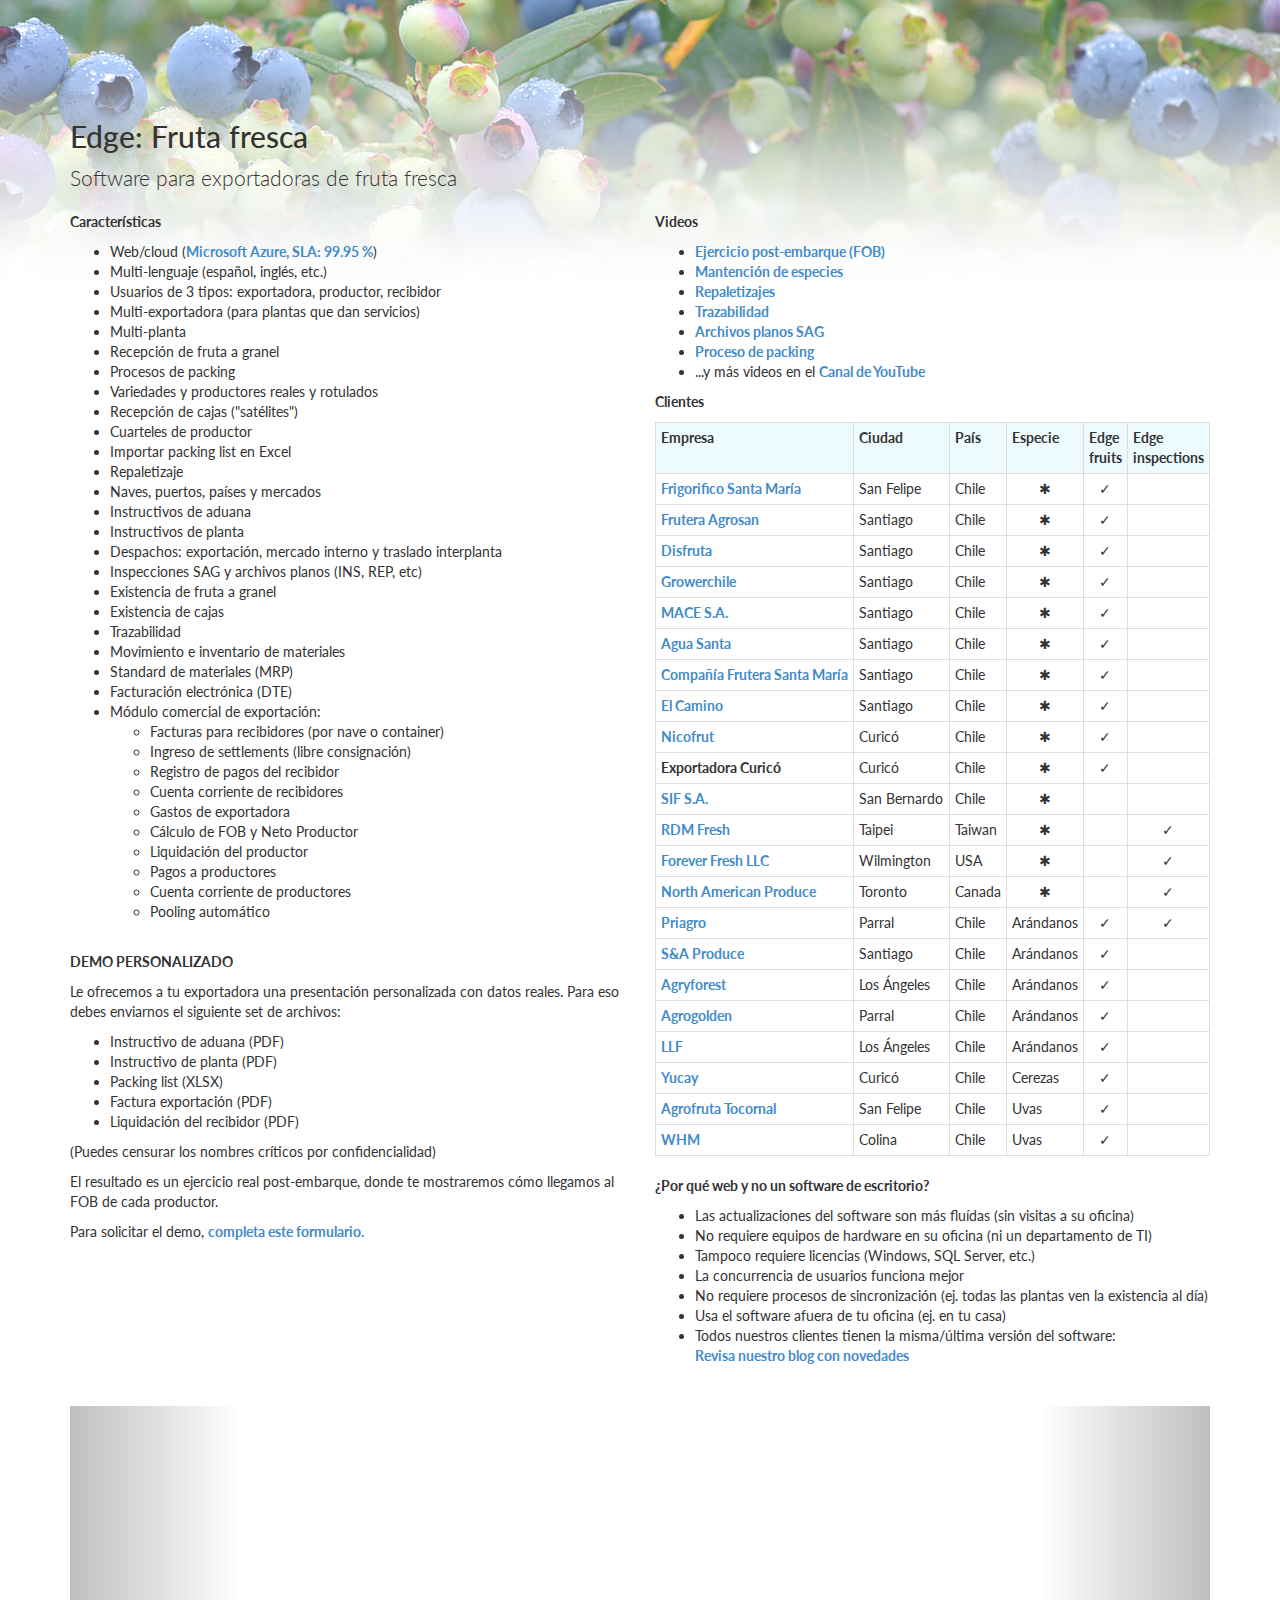
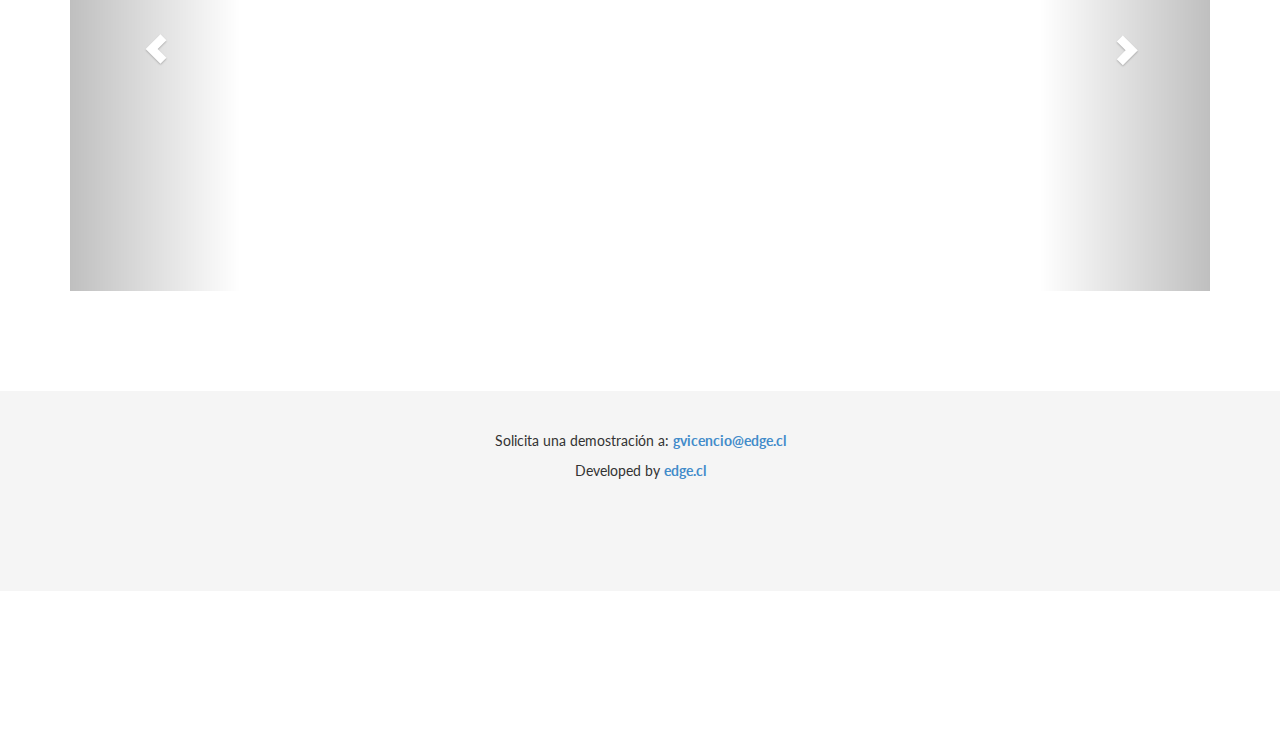
<file: fresh/index.html>
<!DOCTYPE html>
<html>
<head>
    <title>Edge: Software para exportadoras de frutas</title>
    
    <meta name="viewport" content="width=device-width, initial-scale=1">
    <meta charset="UTF-8">
          
    <link rel="stylesheet" href="bower_components/bootstrap/dist/css/bootstrap.min.css">
    <link rel="stylesheet" href="style.css?v=2" />

    <script src="bower_components/jquery/dist/jquery.min.js"></script>
    <script src="bower_components/bootstrap/dist/js/bootstrap.min.js"></script>
    
    <link href='http://fonts.googleapis.com/css?family=Lato' rel='stylesheet' type='text/css'>
    
    <script>
      (function(i,s,o,g,r,a,m){i['GoogleAnalyticsObject']=r;i[r]=i[r]||function(){
      (i[r].q=i[r].q||[]).push(arguments)},i[r].l=1*new Date();a=s.createElement(o),
      m=s.getElementsByTagName(o)[0];a.async=1;a.src=g;m.parentNode.insertBefore(a,m)
      })(window,document,'script','https://www.google-analytics.com/analytics.js','ga');

      ga('create', 'UA-98403818-1', 'auto');
      ga('send', 'pageview');

    </script>
</head>

<body style="background-image: url(bg.jpg); background-repeat: no-repeat; background-position-x: center">

    <div class="container" style="margin-top: 40px">
        <div class="row">
            <div class="col-md-12">
                <h1>Edge: Fruta fresca</h1>
                <p class="lead">
                    Software para exportadoras de fruta fresca
                </p>
            </div>
        </div>
        <div class="row">
            <div class="col-md-6">
                <p><strong>Características</strong></p>
                <ul>
                    <li>Web/cloud (<a href="https://azure.microsoft.com/en-us/" target="_blank"><strong>Microsoft Azure, SLA: 99.95 %</strong></a>)</li>
                    <li>Multi-lenguaje (español, inglés, etc.)</li>
                    <li>Usuarios de 3 tipos: exportadora, productor, recibidor</li>
                    <li>Multi-exportadora (para plantas que dan servicios)</li>
                    <li>Multi-planta</li>
                    <li>Recepción de fruta a granel</li>
                    <li>Procesos de packing</li>
                    <li>Variedades y productores reales y rotulados</li>
                    <li>Recepción de cajas ("satélites")</li>
                    <li>Cuarteles de productor</li>
                    <li>Importar packing list en Excel</li>
                    <li>Repaletizaje</li>
                    <li>Naves, puertos, países y mercados</li>
                    <li>Instructivos de aduana</li>
                    <li>Instructivos de planta</li>
                    <li>Despachos: exportación, mercado interno y traslado interplanta</li>
                    <li>Inspecciones SAG y archivos planos (INS, REP, etc)</li>
                    <li>Existencia de fruta a granel</li>
                    <li>Existencia de cajas</li>
                    <li>Trazabilidad</li>
                    <li>Movimiento e inventario de materiales</li>
                    <li>Standard de materiales (MRP)</li>
                    <li>Facturación electrónica (DTE)</li>
                    <li>Módulo comercial de exportación:</li>
                    <li style="list-style-type: none">
                        <ul>
                            <li>Facturas para recibidores (por nave o container)</li>
                            <li>Ingreso de settlements (libre consignación)</li>
                            <li>Registro de pagos del recibidor</li>
                            <li>Cuenta corriente de recibidores</li>
                            <li>Gastos de exportadora</li>
                            <li>Cálculo de FOB y Neto Productor</li>
                            <li>Liquidación del productor</li>
                            <li>Pagos a productores</li>
                            <li>Cuenta corriente de productores</li>
                            <li>Pooling automático</li>
                        </ul>
                    </li>
                </ul>
                <p style="margin-top: 30px"><strong>DEMO PERSONALIZADO</strong></p>
                <p>Le ofrecemos a tu exportadora una presentación personalizada con datos reales. Para eso debes enviarnos el siguiente set de archivos:</p>
                <ul>
                    <li>Instructivo de aduana (PDF)</li>
                    <li>Instructivo de planta (PDF)</li>
                    <li>Packing list (XLSX)</li>
                    <li>Factura exportación (PDF)</li>
                    <li>Liquidación del recibidor (PDF)</li>
                </ul>
                <p>(Puedes censurar los nombres críticos por confidencialidad)</p>
                <p>El resultado es un ejercicio real post-embarque, donde te mostraremos cómo llegamos al FOB de cada productor.</p>
                <p>Para solicitar el demo, <a href="https://docs.google.com/forms/d/e/1FAIpQLSd925ZiKJGbDYbo8ucNufCDJivMdrIEMf2BuJoILL9mxq-0ow/viewform" target="_blank"><strong>completa este formulario.</strong></a></p>
            </div>
            <div class="col-md-6">
                <p><strong>Videos</strong></p>
                <ul>
                    <li><strong><a href="https://www.youtube.com/watch?v=IydBJVTtPTE" target="_blank">Ejercicio post-embarque (FOB)</a></strong></li>
                    <li><strong><a href="https://www.youtube.com/watch?v=XPP96VzGBgE" target="_blank">Mantención de especies</a></strong></li>
                    <li><strong><a href="https://www.youtube.com/watch?v=F4-YcqQFJes" target="_blank">Repaletizajes</a></strong></li>
                    <li><strong><a href="https://www.youtube.com/watch?v=X5AXcphbFKU" target="_blank">Trazabilidad</a></strong></li>
                    <li><strong><a href="https://www.youtube.com/watch?v=Ah5gyWwfc3s" target="_blank">Archivos planos SAG</a></strong></li>
                    <li><strong><a href="https://www.youtube.com/watch?v=qLGgxzXtbco" target="_blank">Proceso de packing</a></strong></li>
                    <li>...y más videos en el <strong><a href="https://www.youtube.com/channel/UCs0iBJyIwSQqcyxmybOdlBA" target="_blank">Canal de YouTube</a></strong></li>
                </ul>
                <p><strong>Clientes</strong></p>
<table class="table table-condensed table-bordered">
    <tbody><tr style="background-color: #edfbff">
        <th>Empresa</th>
        <th>Ciudad</th>
        <th>País</th>
        <th>Especie</th>
        <th>Edge<br>fruits</th>
        <th>Edge<br>inspections</th>
    </tr>
    <tr>
        <td><strong><a href="http://www.frigorificosantamaria.cl/" target="_blank">Frigorifico Santa María</a></strong></td>
        <td>San Felipe</td>
        <td>Chile</td>
        <td style="text-align: center">✱</td>
        <td style="text-align: center">✓</td>
        <td style="text-align: center"></td>
    </tr>
    <tr>
        <td><strong><a href="http://www.fruteraeuroamerica.com" target="_blank">Frutera Agrosan</a></strong></td>
        <td>Santiago</td>
        <td>Chile</td>
        <td style="text-align: center">✱</td>
        <td style="text-align: center">✓</td>
        <td style="text-align: center"></td>
    </tr>
    <tr>
        <td><strong><a href="http://www.exportadoradisfruta.cl" target="_blank">Disfruta</a></strong></td>
        <td>Santiago</td>
        <td>Chile</td>
        <td style="text-align: center">✱</td>
        <td style="text-align: center">✓</td>
        <td style="text-align: center"></td>
    </tr>
    <tr>
        <td><strong><a href="http://www.growerchile.cl" target="_blank">Growerchile</a></strong></td>
        <td>Santiago</td>
        <td>Chile</td>
        <td style="text-align: center">✱</td>
        <td style="text-align: center">✓</td>
        <td style="text-align: center"></td>
    </tr>
    <tr>
        <td><strong><a href="http://www.macesa.cl/idioma/inicio/" target="_blank">MACE S.A.</a></strong></td>
        <td>Santiago</td>
        <td>Chile</td>
        <td style="text-align: center">✱</td>
        <td style="text-align: center">✓</td>
        <td style="text-align: center"></td>
    </tr>
    <tr>
        <td><strong><a href="http://www.greentree.cl/ingles/index.html" target="_blank">Agua Santa</a></strong></td>
        <td>Santiago</td>
        <td>Chile</td>
        <td style="text-align: center">✱</td>
        <td style="text-align: center">✓</td>
        <td style="text-align: center"></td>
    </tr>
    <tr>
        <td><strong><a href="https://cfsm.cl/" target="_blank">Compañía Frutera Santa María</a></strong></td>
        <td>Santiago</td>
        <td>Chile</td>
        <td style="text-align: center">✱</td>
        <td style="text-align: center">✓</td>
        <td style="text-align: center"></td>
    </tr>
    <tr>
        <td><strong><a href="http://www.elcamino.cl" target="_blank">El Camino</a></strong></td>
        <td>Santiago</td>
        <td>Chile</td>
        <td style="text-align: center">✱</td>
        <td style="text-align: center">✓</td>
        <td style="text-align: center"></td>
    </tr>
    <tr>
        <td><strong><a href="https://www.nicofrut.com" target="_blank">Nicofrut</a></strong></td>
        <td>Curicó</td>
        <td>Chile</td>
        <td style="text-align: center">✱</td>
        <td style="text-align: center">✓</td>
        <td style="text-align: center"></td>
    </tr>
    <tr>
        <td><strong>Exportadora Curicó</strong></td>
        <td>Curicó</td>
        <td>Chile</td>
        <td style="text-align: center">✱</td>
        <td style="text-align: center">✓</td>
        <td style="text-align: center"></td>
    </tr>
    <tr>
        <td><strong><a href="http://www.sifsa.cl" target="_blank">SIF S.A.</a></strong></td>
        <td>San Bernardo</td>
        <td>Chile</td>
        <td style="text-align: center">✱</td>
        <td style="text-align: center"></td>
        <td style="text-align: center"></td>
    </tr>
    <tr>
        <td><strong><a href="https://www.instagram.com/rdm_fresh/" target="_blank">RDM Fresh</a></strong></td>
        <td>Taipei</td>
        <td>Taiwan</td>
        <td style="text-align: center">✱</td>
        <td style="text-align: center"></td>
        <td style="text-align: center">✓</td>
    </tr>
    <tr>
        <td><strong><a href="http://www.foreverfreshllc.com" target="_blank">Forever Fresh LLC</a></strong></td>
        <td>Wilmington</td>
        <td>USA</td>
        <td style="text-align: center">✱</td>
        <td style="text-align: center"></td>
        <td style="text-align: center">✓</td>
    </tr>
    <tr>
        <td><strong><a href="http://www.naproduce.com" target="_blank">North American Produce</a></strong></td>
        <td>Toronto</td>
        <td>Canada</td>
        <td style="text-align: center">✱</td>
        <td style="text-align: center"></td>
        <td style="text-align: center">✓</td>
    </tr>
    <tr>
        <td><strong><a href="https://www.youtube.com/watch?v=cvfIRvffKCg" target="_blank">Priagro</a></strong></td>
        <td>Parral</td>
        <td>Chile</td>
        <td>Arándanos</td>
        <td style="text-align: center">✓</td>
        <td style="text-align: center">✓</td>
    </tr>
    <tr>
        <td><strong><a href="http://www.sagroup.global/" target="_blank">S&amp;A Produce</a></strong></td>
        <td>Santiago</td>
        <td>Chile</td>
        <td>Arándanos</td>
        <td style="text-align: center">✓</td>
        <td style="text-align: center"></td>
    </tr>     
    <tr>
        <td><strong><a href="http://www.agryforest.cl" target="_blank">Agryforest</a></strong></td>
        <td>Los Ángeles</td>
        <td>Chile</td>
        <td>Arándanos</td>
        <td style="text-align: center">✓</td>
        <td style="text-align: center"></td>
    </tr>
    <tr>
        <td><strong><a href="http://www.agrogolden.cl" target="_blank">Agrogolden</a></strong></td>
        <td>Parral</td>
        <td>Chile</td>
        <td>Arándanos</td>
        <td style="text-align: center">✓</td>
        <td style="text-align: center"></td>
    </tr>
    <tr>
        <td><strong><a href="https://www.llf.cl" target="_blank">LLF</a></strong></td>
        <td>Los Ángeles</td>
        <td>Chile</td>
        <td>Arándanos</td>
        <td style="text-align: center">✓</td>
        <td style="text-align: center"></td>
    </tr>
    <tr>
        <td><strong><a href="http://www.yucay.cl" target="_blank">Yucay</a></strong></td>
        <td>Curicó</td>
        <td>Chile</td>
        <td>Cerezas</td>
        <td style="text-align: center">✓</td>
        <td style="text-align: center"></td>
    </tr>
    <tr>
        <td><strong><a href="http://www.naturalquality.cl" target="_blank">Agrofruta Tocornal</a></strong></td>
        <td>San Felipe</td>
        <td>Chile</td>
        <td>Uvas</td>
        <td style="text-align: center">✓</td>
        <td style="text-align: center"></td>
    </tr>
    <tr>
        <td><strong><a href="http://www.whmfresh.com" target="_blank">WHM</a></strong></td>
        <td>Colina</td>
        <td>Chile</td>
        <td>Uvas</td>
        <td style="text-align: center">✓</td>
        <td style="text-align: center"></td>
    </tr>
</tbody></table>
                <p><strong>¿Por qué web y no un software de escritorio?</strong></p>
                <ul>
                    <li>Las actualizaciones del software son más fluídas (sin visitas a su oficina)</li>
                    <li>No requiere equipos de hardware en su oficina (ni un departamento de TI)</li>
                    <li>Tampoco requiere licencias (Windows, SQL Server, etc.)</li>
                    <li>La concurrencia de usuarios funciona mejor</li>
                    <li>No requiere procesos de sincronización (ej. todas las plantas ven la existencia al día)</li>
                    <li>Usa el software afuera de tu oficina (ej. en tu casa)</li>
                    <li>
                        Todos nuestros clientes tienen la misma/última versión del software:<br/>
                        <a href="https://edgenewsletter.blogspot.com"><strong>Revisa nuestro blog con novedades</strong></a>
                    </li>
                </ul>
            </div>
        </div>
        <div class="row" style="margin-top: 30px">
            <div class="col-md-12">
                <div id="carousel" class="carousel slide" data-ride="carousel" data-interval="false">
                    <!-- Wrapper for slides -->
                    <div class="carousel-inner" role="listbox">
                        <div class="item active">
                            <iframe width="100%" height="480" src="https://www.youtube.com/embed/IydBJVTtPTE" frameborder="0" allowfullscreen></iframe>
                        </div>
                        <div class="item">
                            <iframe width="100%" height="480" src="https://www.youtube.com/embed/Eu6IvMX87CE" frameborder="0" allowfullscreen></iframe>
                        </div>
                    </div>

                    <!-- Controls -->
                    <a class="left carousel-control" href="#carousel" role="button" data-slide="prev">
                        <span class="glyphicon glyphicon-chevron-left" aria-hidden="true"></span>
                        <span class="sr-only">Previous</span>
                    </a>
                    <a class="right carousel-control" href="#carousel" role="button" data-slide="next">
                        <span class="glyphicon glyphicon-chevron-right" aria-hidden="true"></span>
                        <span class="sr-only">Next</span>
                    </a>
                </div>
            </div>
        </div>
    </div>
    
    <div class="footer">
        <div class="container" style="text-align: center">
            <p style="margin-top: 40px;">
                Solicita una demostración a: <strong><a href="mailto:gvicencio@edge.cl">gvicencio@edge.cl</a></strong><br/>
            </p>  
            <p>
                Developed by <strong><a href="http://www.edge.cl">edge.cl</a></strong>
            </p>
        </div>
    </div>

</body>
</html>
</file>
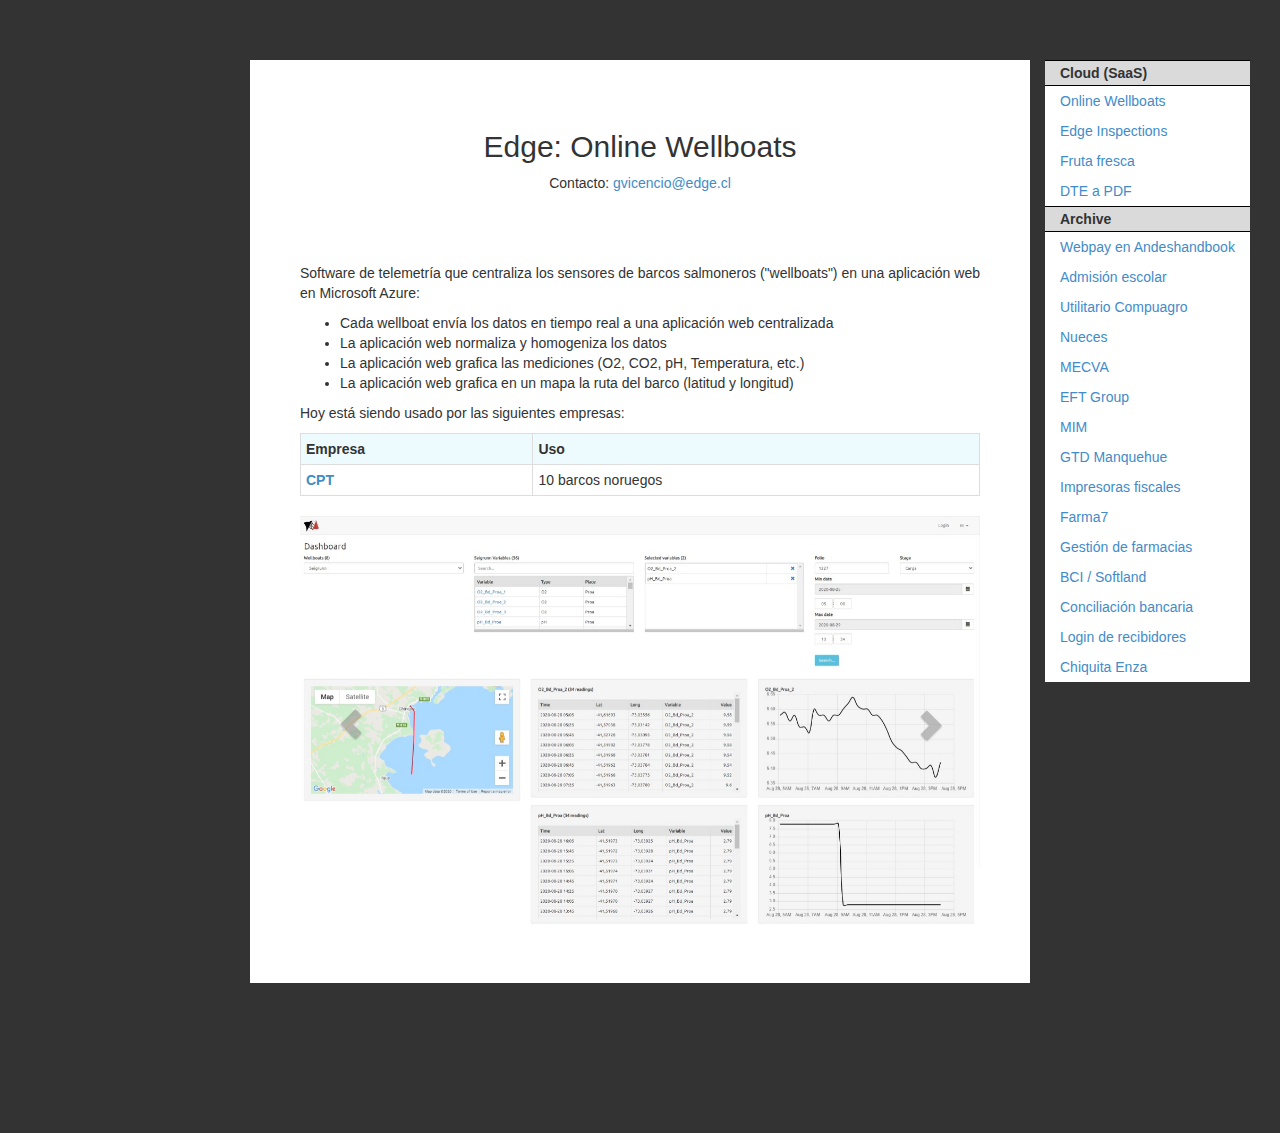
<file: wellboats/index.html>
<!DOCTYPE html>
<html>
<head>
    <title>Edge: Wellboats</title>
    
    <meta name="viewport" content="width=device-width, initial-scale=1">
    <meta charset="UTF-8">
          
    <link rel="stylesheet" href="../bower_components/bootstrap/dist/css/bootstrap.min.css">
    <link rel="stylesheet" href="../style.css" />
       
    <!-- Analytics -->
    <script>
      (function(i,s,o,g,r,a,m){i['GoogleAnalyticsObject']=r;i[r]=i[r]||function(){
      (i[r].q=i[r].q||[]).push(arguments)},i[r].l=1*new Date();a=s.createElement(o),
      m=s.getElementsByTagName(o)[0];a.async=1;a.src=g;m.parentNode.insertBefore(a,m)
      })(window,document,'script','https://www.google-analytics.com/analytics.js','ga');

      ga('create', 'UA-98403818-1', 'auto');
      ga('send', 'pageview');

    </script>

    <script src="../bower_components/jquery/dist/jquery.min.js"></script>
    <script src="../bower_components/bootstrap/dist/js/bootstrap.min.js"></script>
    
    <script>
        $(document).ready(function() {       
            
        });
    </script>

    <style>
        body {
            position: relative;
            background-color: #333333;
        }
        
        hr { 
            border-top: 1px solid #696565;
            margin-top: 50px;
            margin-bottom: 50px;
        }
        
        .carousel-control {
            background: none !important;
        }
        
        .carousel-control > .glyphicon {
            color: gray !important;
        }
        
        .gva {
            color: white;
            background-color: #61bdf1;
            padding: 3px;
            font-size: 10px;
            font-weight: bold;
            margin-right: 5px;
        }
        
        .gvl {
            color: white;
            background-color: #f1a861;
            padding: 3px;
            font-size: 10px;
            font-weight: bold;
            margin-right: 5px;
        }
        
        .nav>li>span {
            padding: 2px 15px;
            display: block;
            border-bottom: 1px solid black;
            border-top: 1px solid black;
            background-color: #dadada;
            font-weight: bold;
        }
        
        .nav>li>a {
            padding: 5px 15px;
        }
        
        .nav>li.active {
            background-color: #c2e6f1;
        }
    </style>
</head>

<body data-spy="scroll" data-target="#menu">
    <div class="container">
        <div class="row">
            <div class="col-md-2"></div>
            <div class="col-md-8" style="padding: 50px; background-color: white">
                <h1 style="text-align: center">Edge: Online Wellboats</h1>
                
                <p style="text-align: center; margin-bottom: 70px">
                    Contacto: <a href="mailto:gvicencio@edge.cl">gvicencio@edge.cl</a>
                </p>
                
                <p>
                  Software de telemetría que centraliza los sensores de barcos salmoneros ("wellboats") en una aplicación web en Microsoft Azure:
                </p>
                
                <ul>
                    <li>Cada wellboat envía los datos en tiempo real a una aplicación web centralizada</li>
                    <li>La aplicación web normaliza y homogeniza los datos</li>
                    <li>La aplicación web grafica las mediciones (O2, CO2, pH, Temperatura, etc.)</li>
                    <li>La aplicación web grafica en un mapa la ruta del barco (latitud y longitud)</li>
                </ul>
                               
                <p>Hoy está siendo usado por las siguientes empresas:</p>
                <table class="table table-condensed table-bordered">
                    <tr style="background-color: #edfbff">
                        <th>Empresa</th>
                        <th>Uso</th>
                    </tr>
                    <tr>
                        <td><strong><a href="http://www.cpt.cl" target="_blank">CPT</a></strong></td>
                        <td>10 barcos noruegos</td>
                    </tr>
                </table>
                
                <div id="cpt-carousel" class="carousel slide" data-ride="carousel" data-interval="false">
                    <!-- Wrapper for slides -->
                    <div class="carousel-inner" role="listbox">
                        <div class="item active">
                            <a href="../img/cpt-01.jpeg" target="_blank">
                                <img alt="" src="../img/cpt-01.jpeg" style="margin: auto;" />
                            </a>
                        </div>
                    </div>

                    <!-- Controls -->
                    <a class="left carousel-control" href="#cpt-carousel" role="button" data-slide="prev">
                        <span class="glyphicon glyphicon-chevron-left" aria-hidden="true"></span>
                        <span class="sr-only">Previous</span>
                    </a>
                    <a class="right carousel-control" href="#cpt-carousel" role="button" data-slide="next">
                        <span class="glyphicon glyphicon-chevron-right" aria-hidden="true"></span>
                        <span class="sr-only">Next</span>
                    </a>
                </div>
            </div>
            <div class="col-md-2">
                <div class="affix" id="menu">
                    <ul class="nav nav-sidebar" style="background-color: white">
                        <li><span>Cloud (SaaS)</span></li>
                        <li><a href="http://www.edge.cl/#wellboats">Online Wellboats</a></li>
                        <li><a href="http://www.edge.cl/#receiver">Edge Inspections</a></li>
                        <li><a href="http://www.edge.cl/#fresh-fruit">Fruta fresca</a></li>
                        <li><a href="http://www.edge.cl/#dte">DTE a PDF</a></li>
                        <li><span>Archive</span></li>
                        <li><a href="http://www.edge.cl/#andeshandbook">Webpay en Andeshandbook</a></li>
                        <li><a href="http://www.edge.cl/#sae">Admisión escolar</a></li>
                        <li><a href="http://www.edge.cl/#compuagro">Utilitario Compuagro</a></li>
                        <li><a href="http://www.edge.cl/#walnuts">Nueces</a></li>
                        <li><a href="http://www.edge.cl/#mecva">MECVA</a></li>
                        <li><a href="http://www.edge.cl/#eft">EFT Group</a></li>
                        <li><a href="http://www.edge.cl/#mim">MIM</a></li>
                        <li><a href="http://www.edge.cl/#gtd">GTD Manquehue</a></li>
                        <li><a href="http://www.edge.cl/#fiscal">Impresoras fiscales</a></li>
                        <li><a href="http://www.edge.cl/#farma7">Farma7</a></li>
                        <li><a href="http://www.edge.cl/#gestionfarmacia">Gestión de farmacias</a></li>
                        <li><a href="http://www.edge.cl/#bci-softland">BCI / Softland</a></li>
                        <li><a href="http://www.edge.cl/#concilbank">Conciliación bancaria</a></li>
                        <li><a href="http://www.edge.cl/#bdavid">Login de recibidores</a></li>
                        <li><a href="http://www.edge.cl/#chiquita">Chiquita Enza</a></li>
                    </ul>
                </div>
            </div>
        </div>
        
    </div>
</body>
</html>
</file>
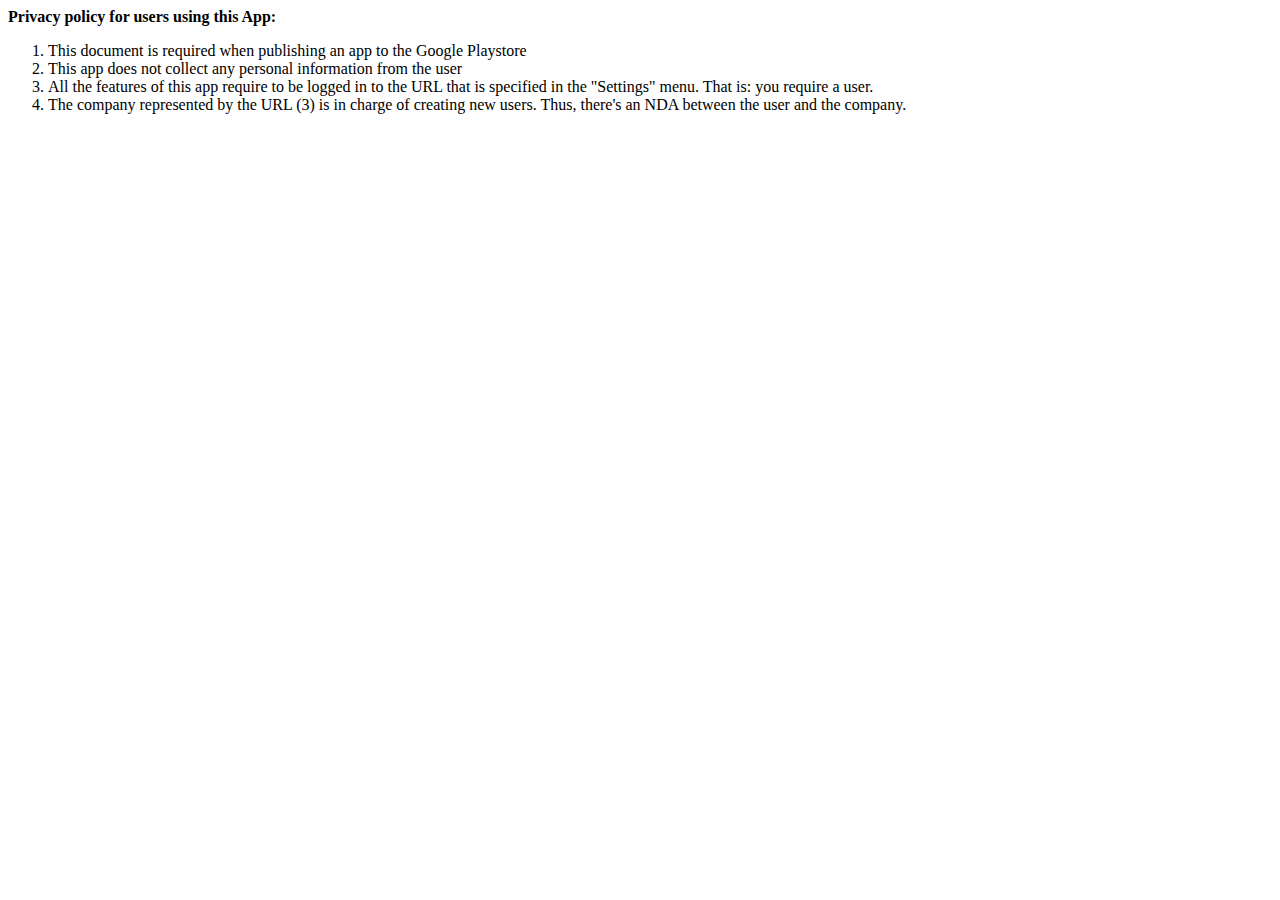
<file: android-privacy-policy.html>
<html>
  <head>
    <title>Privacy policy</title>
  </head>
  <body>
    <p>
      <strong>Privacy policy for users using this App:</strong>
    </p>

    <ol>
      <li>This document is required when publishing an app to the Google Playstore</li>
      <li>This app does not collect any personal information from the user</li>
      <li>All the features of this app require to be logged in to the URL that is specified in the "Settings" menu. That is: you require a user.</li>
      <li>The company represented by the URL (3) is in charge of creating new users. Thus, there's an NDA between the user and the company.</li>
    </ol>
  </body>
</html>
</file>
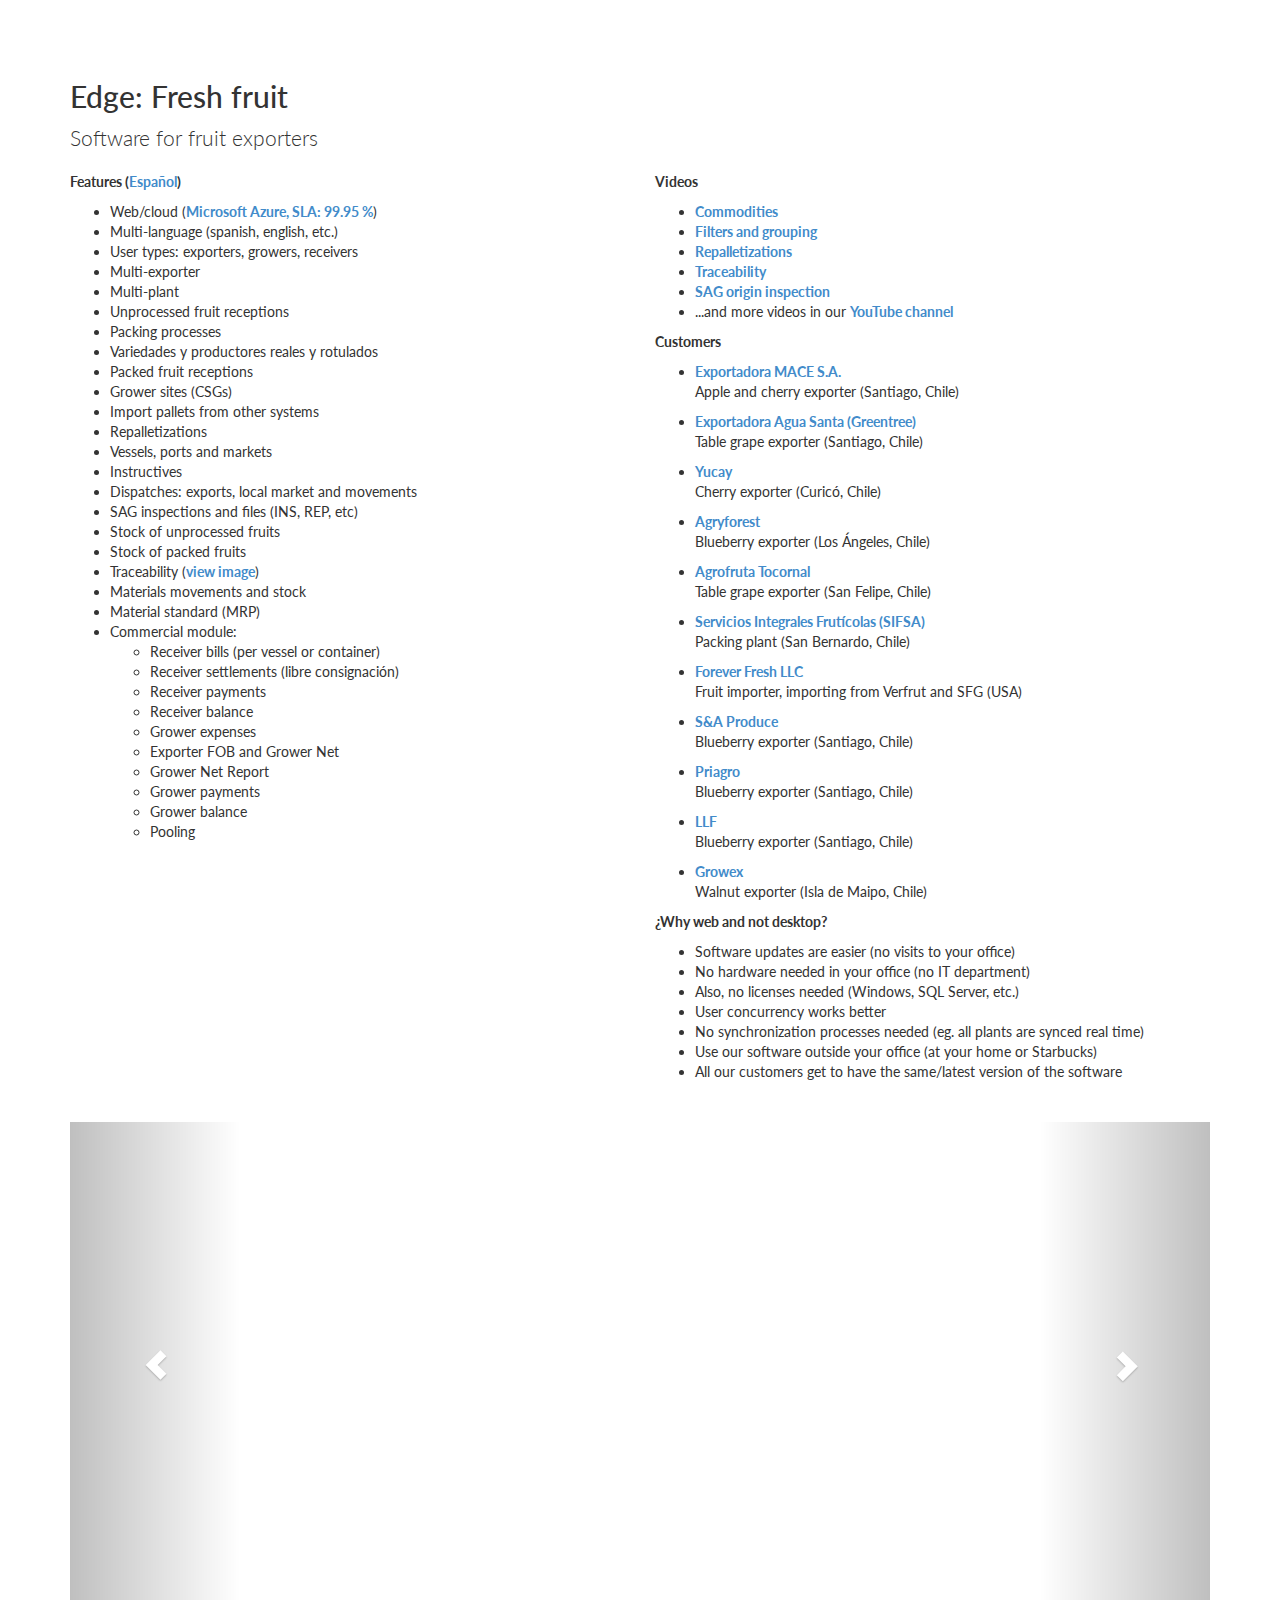
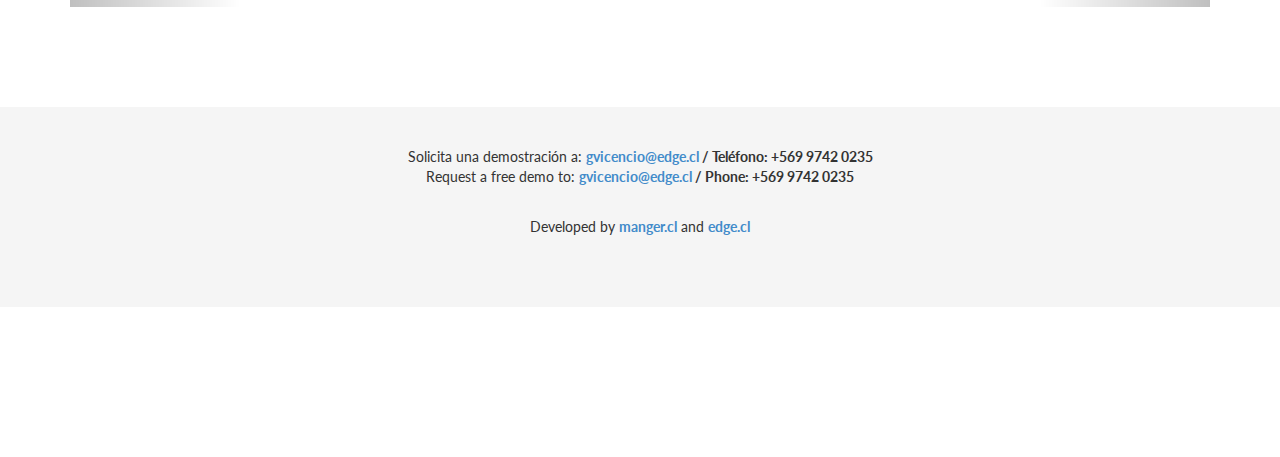
<file: fresh/index-en.html>
<!DOCTYPE html>
<html>
<head>
    <title>Fresh fruit software</title>
    
    <meta name="viewport" content="width=device-width, initial-scale=1">
    <meta charset="UTF-8">
          
    <link rel="stylesheet" href="bower_components/bootstrap/dist/css/bootstrap.min.css">
    <link rel="stylesheet" href="style.css?v=2" />

    <script src="bower_components/jquery/dist/jquery.min.js"></script>
    <script src="bower_components/bootstrap/dist/js/bootstrap.min.js"></script>
    
    <link href='http://fonts.googleapis.com/css?family=Lato' rel='stylesheet' type='text/css'>
    
    <script>
      (function(i,s,o,g,r,a,m){i['GoogleAnalyticsObject']=r;i[r]=i[r]||function(){
      (i[r].q=i[r].q||[]).push(arguments)},i[r].l=1*new Date();a=s.createElement(o),
      m=s.getElementsByTagName(o)[0];a.async=1;a.src=g;m.parentNode.insertBefore(a,m)
      })(window,document,'script','https://www.google-analytics.com/analytics.js','ga');

      ga('create', 'UA-98403818-1', 'auto');
      ga('send', 'pageview');

    </script>
</head>

<body>

    <div class="container">
        <div class="row">
            <div class="col-md-12">
                <h1>Edge: Fresh fruit</h1>
                <p class="lead">
                    Software for fruit exporters
                </p>
            </div>
        </div>
        <div class="row">
            <div class="col-md-6">
                <p><strong>Features (<a href="index.html">Español</a>)</strong></p>
                <ul>
                    <li>Web/cloud (<a href="https://azure.microsoft.com/en-us/" target="_blank"><strong>Microsoft Azure, SLA: 99.95 %</strong></a>)</li>
                    <li>Multi-language (spanish, english, etc.)</li>
                    <li>User types: exporters, growers, receivers</li>
                    <li>Multi-exporter</li>
                    <li>Multi-plant</li>
                    <li>Unprocessed fruit receptions</li>
                    <li>Packing processes</li>
                    <li>Variedades y productores reales y rotulados</li>
                    <li>Packed fruit receptions</li>
                    <li>Grower sites (CSGs)</li>
                    <li>Import pallets from other systems</li>
                    <li>Repalletizations</li>
                    <li>Vessels, ports and markets</li>
                    <li>Instructives</li>
                    <li>Dispatches: exports, local market and movements</li>
                    <li>SAG inspections and files (INS, REP, etc)</li>
                    <li>Stock of unprocessed fruits</li>
                    <li>Stock of packed fruits</li>
                    <li>Traceability (<a href="img/traceability.png" target="_blank"><strong>view image</strong></a>)</li>
                    <li>Materials movements and stock</li>
                    <li>Material standard (MRP)</li>
                    <li>Commercial module:</li>
                    <li style="list-style-type: none">
                        <ul>
                            <li>Receiver bills (per vessel or container)</li>
                            <li>Receiver settlements (libre consignación)</li>
                            <li>Receiver payments</li>
                            <li>Receiver balance</li>
                            <li>Grower expenses</li>
                            <li>Exporter FOB and Grower Net</li>
                            <li>Grower Net Report</li>
                            <li>Grower payments</li>
                            <li>Grower balance</li>
                            <li>Pooling</li>
                        </ul>
                    </li>
                </ul>
            </div>
            <div class="col-md-6">
                <p><strong>Videos</strong></p>
                <ul>
                    <li><strong><a href="https://www.youtube.com/watch?v=XPP96VzGBgE" target="_blank">Commodities</a></strong></li>
                    <li><strong><a href="https://www.youtube.com/watch?v=n8MVYL6oqsY" target="_blank">Filters and grouping</a></strong></li>
                    <li><strong><a href="https://www.youtube.com/watch?v=Eu6IvMX87CE" target="_blank">Repalletizations</a></strong></li>
                    <li><strong><a href="https://www.youtube.com/watch?v=X5AXcphbFKU" target="_blank">Traceability</a></strong></li>
                    <li><strong><a href="https://www.youtube.com/watch?v=u-z6A5OIXPA" target="_blank">SAG origin inspection</a></strong></li>
                    <li>...and more videos in our <strong><a href="https://www.youtube.com/channel/UCs0iBJyIwSQqcyxmybOdlBA" target="_blank">YouTube channel</a></strong></li>
                </ul>
                <p><strong>Customers</strong></p>
                <ul>
                    <li>
                        <strong><a href="http://www.macesa.cl/" target="_blank">Exportadora MACE S.A.</a></strong>
                        <p>
                            Apple and cherry exporter (Santiago, Chile)<br>
                        </p>
                    </li>
                    <li>
                        <strong><a href="http://www.greentree.cl/ingles/index.html" target="_blank">Exportadora Agua Santa (Greentree)</a></strong>
                        <p>
                            Table grape exporter (Santiago, Chile)<br>
                        </p>
                    </li>
                    <li>
                        <strong><a href="http://www.yucay.cl" target="_blank">Yucay</a></strong>
                        <p>
                            Cherry exporter (Curicó, Chile)<br>
                        </p>
                    </li>
                    <li>
                        <strong><a href="http://www.agryforest.cl" target="_blank">Agryforest</a></strong>
                        <p>
                            Blueberry exporter (Los Ángeles, Chile)<br>
                        </p>
                    </li>
                    <li>
                        <strong><a href="http://www.naturalquality.cl" target="_blank">Agrofruta Tocornal</a></strong>
                        <p>
                            Table grape exporter (San Felipe, Chile)<br>
                        </p>
                    </li>
                    <li>
                        <strong><a href="http://www.sifsa.cl" target="_blank">Servicios Integrales Frutícolas (SIFSA)</a></strong>
                        <p>
                            Packing plant (San Bernardo, Chile)<br>
                        </p>
                    </li>
                    <li>
                        <strong><a href="http://www.foreverfreshllc.com" target="_blank">Forever Fresh LLC</a></strong>
                        <p>
                            Fruit importer, importing from Verfrut and SFG (USA)<br>
                        </p>
                    </li>
                    <li>
                        <strong><a href="http://www.sagroup.global" target="_blank">S&A Produce</a></strong>
                        <p>
                            Blueberry exporter (Santiago, Chile)<br>
                        </p>
                    </li>
                    <li>
                        <strong><a href="https://www.youtube.com/watch?v=cvfIRvffKCg" target="_blank">Priagro</a></strong>
                        <p>
                            Blueberry exporter (Santiago, Chile)<br>
                        </p>
                    </li>
                    <li>
                        <strong><a href="http://www.llf.cl" target="_blank">LLF</a></strong>
                        <p>
                            Blueberry exporter (Santiago, Chile)<br>
                        </p>
                    </li>
                    <li>
                        <strong><a href="http://www.growex.cl" target="_blank">Growex</a></strong>
                        <p>
                            Walnut exporter (Isla de Maipo, Chile)<br>
                        </p>
                    </li>
                </ul>
                <p><strong>¿Why web and not desktop?</strong></p>
                <ul>
                    <li>Software updates are easier (no visits to your office)</li>
                    <li>No hardware needed in your office (no IT department)</li>
                    <li>Also, no licenses needed (Windows, SQL Server, etc.)</li>
                    <li>User concurrency works better</li>
                    <li>No synchronization processes needed (eg. all plants are synced real time)</li>
                    <li>Use our software outside your office (at your home or Starbucks)</li>
                    <li>All our customers get to have the same/latest version of the software</li>
                </ul>
            </div>
        </div>
        <div class="row" style="margin-top: 30px">
            <div class="col-md-12">
                <div id="carousel" class="carousel slide" data-ride="carousel" data-interval="false">
                    <!-- Wrapper for slides -->
                    <div class="carousel-inner" role="listbox">
                        <div class="item active">
                            <iframe width="100%" height="480" src="https://www.youtube.com/embed/XPP96VzGBgE" frameborder="0" allowfullscreen></iframe>
                        </div>
                        <div class="item">
                            <iframe width="100%" height="480" src="https://www.youtube.com/embed/Eu6IvMX87CE" frameborder="0" allowfullscreen></iframe>
                        </div>
                    </div>

                    <!-- Controls -->
                    <a class="left carousel-control" href="#carousel" role="button" data-slide="prev">
                        <span class="glyphicon glyphicon-chevron-left" aria-hidden="true"></span>
                        <span class="sr-only">Previous</span>
                    </a>
                    <a class="right carousel-control" href="#carousel" role="button" data-slide="next">
                        <span class="glyphicon glyphicon-chevron-right" aria-hidden="true"></span>
                        <span class="sr-only">Next</span>
                    </a>
                </div>
            </div>
        </div>
    </div>
    
    <div class="footer">
        <div class="container" style="text-align: center">
            <p style="margin-top: 40px;">
                Solicita una demostración a: <strong><a href="mailto:gvicencio@edge.cl">gvicencio@edge.cl</a> / Teléfono: +569 9742 0235</strong><br/>
                Request a free demo to: <strong><a href="mailto:gvicencio@edge.cl">gvicencio@edge.cl</a> / Phone: +569 9742 0235</strong><br/><br/>
            </p>  
            <p>
                Developed by <strong><a href="http://www.manger.cl">manger.cl</a></strong> and <strong><a href="http://www.edge.cl">edge.cl</a></strong>
            </p>
        </div>
    </div>

</body>
</html>
</file>
<file: style.css>
html {
    overflow: -moz-scrollbars-vertical; 
    overflow-y: scroll;
    position: relative;
    min-height: 100%;
}

body
{
	padding-top: 60px;
    padding-bottom: 150px;
    font-family: 'Lato', sans-serif;
}

h1
{
    font-size: 30px;
}

.drawing-img
{
    border: 1px solid black;
    max-width: 100%;
}

.footer {
    bottom: 0;
    width: 100%;
    height: 200px;
    background-color: #f5f5f5;
    margin-top: 100px
}

.footer > .container {
    padding-right: 15px;
    padding-left: 15px;
}
</file>
<file: fresh/style.css>
html {
    overflow: -moz-scrollbars-vertical; 
    overflow-y: scroll;
    position: relative;
    min-height: 100%;
}

body
{
	padding-top: 60px;
    padding-bottom: 150px;
    font-family: 'Lato', sans-serif;
}

h1
{
    font-size: 30px;
}

.drawing-img
{
    border: 1px solid black;
    max-width: 100%;
}

.footer {
    bottom: 0;
    width: 100%;
    height: 200px;
    background-color: #f5f5f5;
    margin-top: 100px
}

.footer > .container {
    padding-right: 15px;
    padding-left: 15px;
}
</file>
